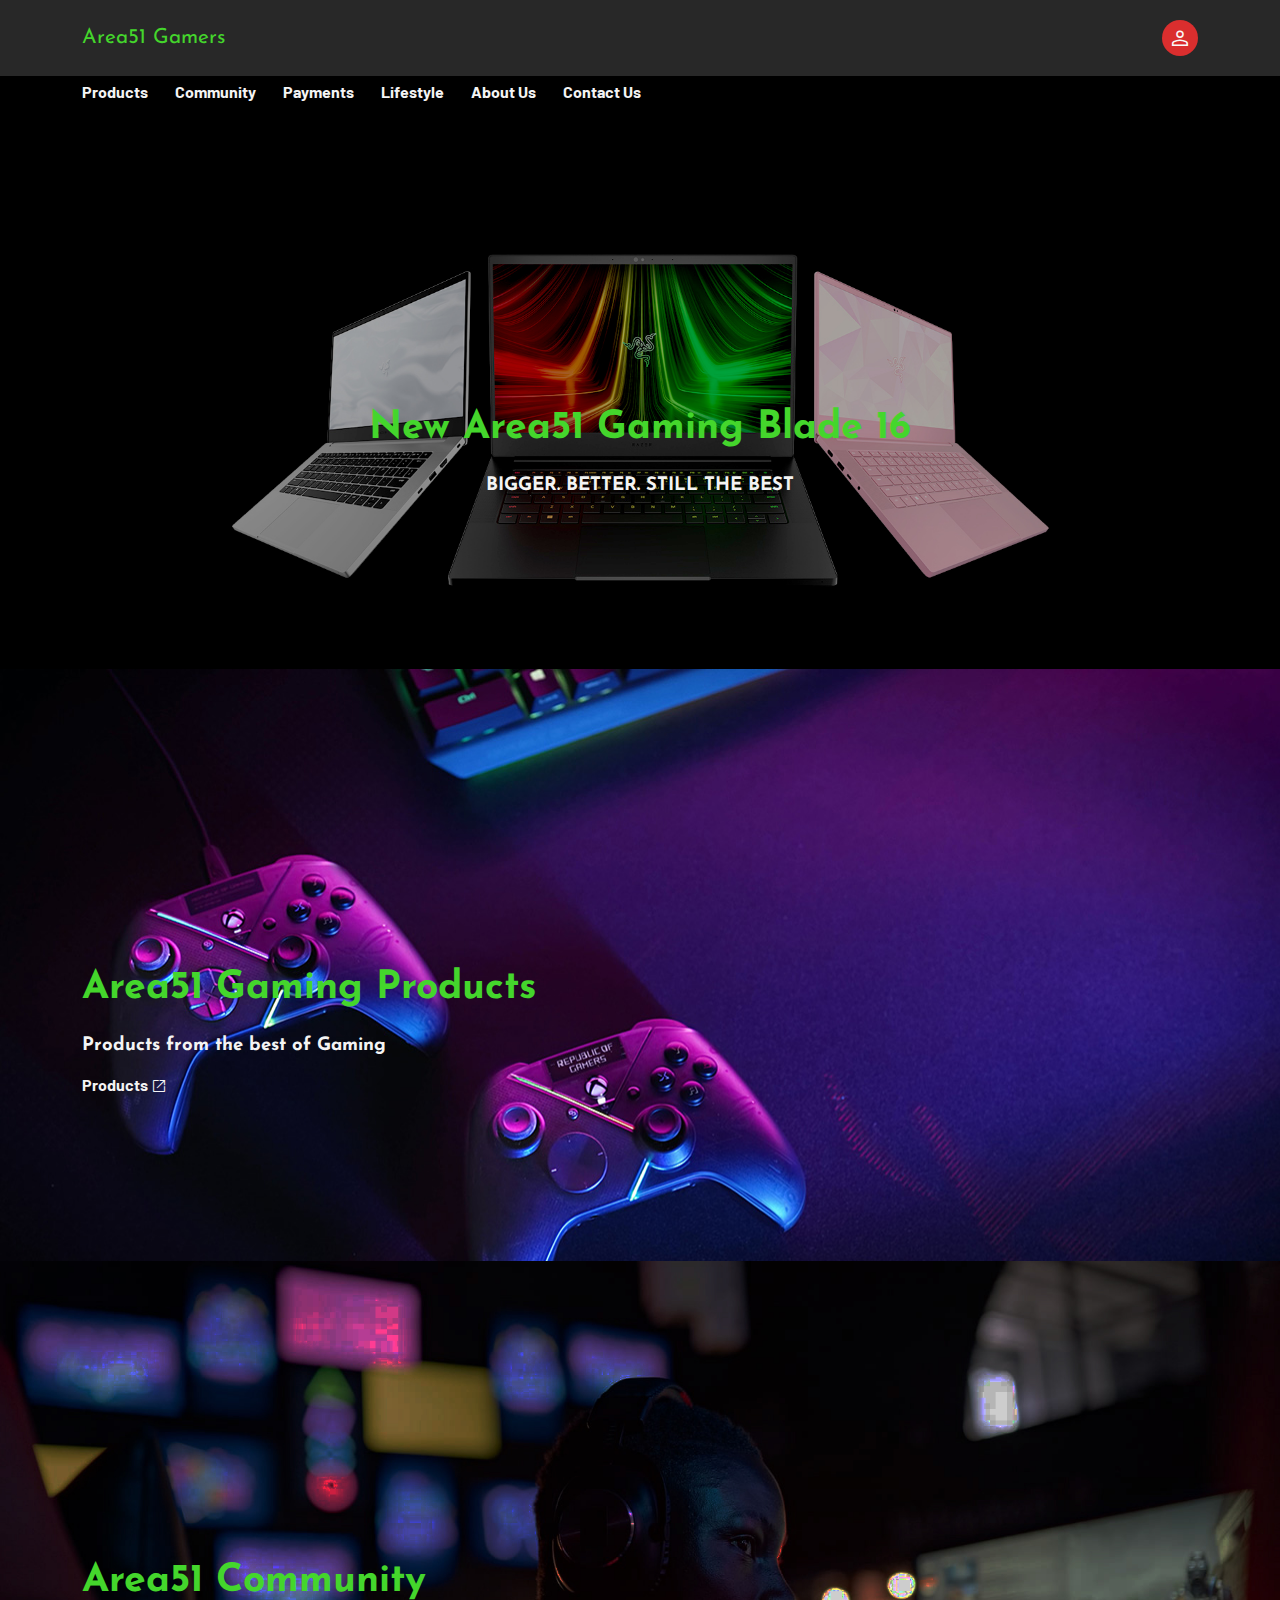
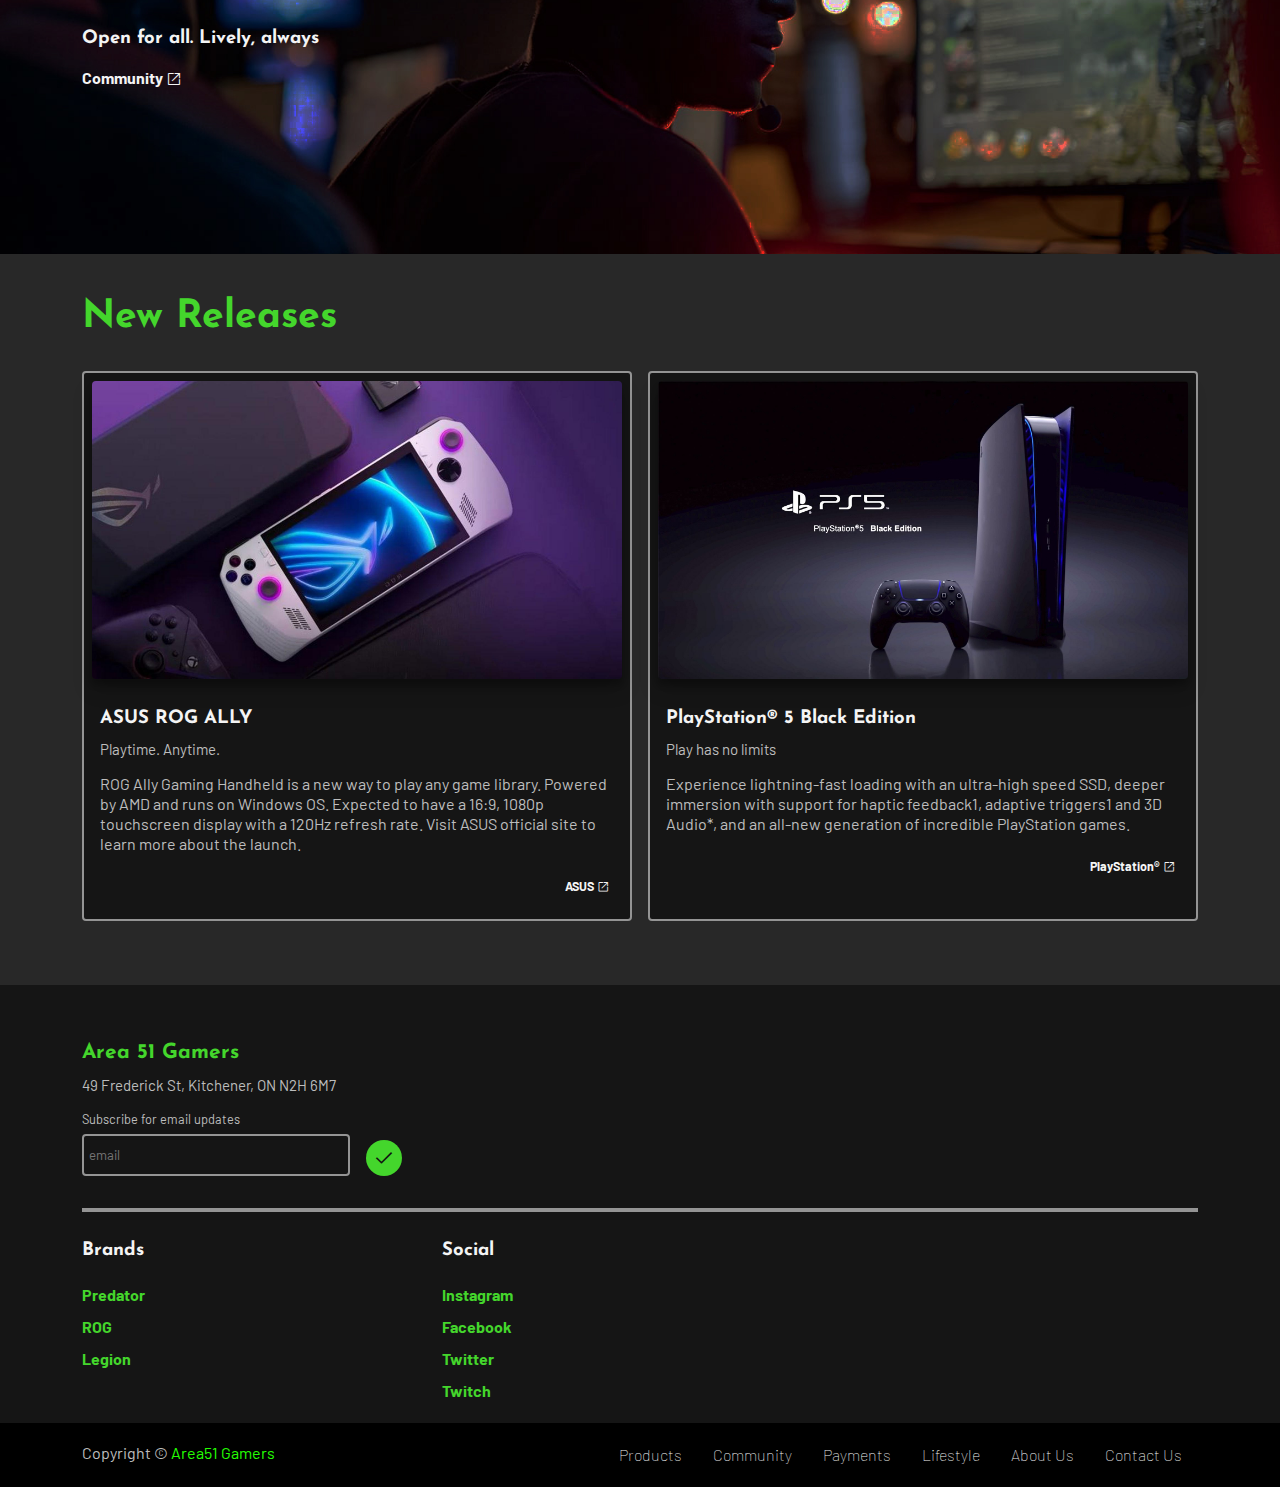
<file: index.html>
<!DOCTYPE html>
<html lang="en">

<head>
  <meta charset="UTF-8">
  <meta http-equiv="X-UA-Compatible" content="IE=edge">
  <meta name="viewport" content="width=device-width, initial-scale=1.0">
  <meta name="theme-color" media="(prefers-color-scheme: light)" content="#9C27B0">
  <meta name="theme-color" media="(prefers-color-scheme: dark)" content="#E1BEE7">
  <link rel="preconnect" href="https://fonts.googleapis.com">
  <link rel="preconnect" href="https://fonts.gstatic.com" crossorigin>
  <link href="https://fonts.googleapis.com/css2?family=Barlow&family=Josefin+Sans:wght@500&display=swap"
    rel="stylesheet">
  <link rel="stylesheet"
    href="https://fonts.googleapis.com/css2?family=Material+Symbols+Outlined:opsz,wght,FILL,GRAD@20..48,100..700,0..1,-50..200">
  <link rel="stylesheet" href="css/globals.css">
  <link rel="stylesheet" href="css/components.css">
  <link rel="stylesheet" href="css/styles.css">
  <title>Area51 Gamers</title>
</head>

<body id="home-page">
  <header>
    <div class="container">
      <div class="toolbar">
        <a href="./" class="logo">Area51 Gamers</a>
        <div class="actions">
          <a href="./account.html" class="button icon smol secondary">
            <span class="material-symbols-outlined">person</span>
          </a>
        </div>
      </div>
    </div>
    <nav>
      <div class="container">
        <ul>
          <li>
            <a href="./products.html" class="button edge-start">Products</a>
          </li>
          <li>
            <a href="./community.html" class="button">Community</a>
          </li>
          <li>
            <a href="./checkout.html" class="button">Payments</a>
          </li>
          <li>
            <a href="./lifestyle.html" class="button">Lifestyle</a>
          </li>
          <li>
            <a href="./about.html" class="button">About Us</a>
          </li>
          <li>
            <a href="./contact.html" class="button">Contact Us</a>
          </li>
        </ul>
      </div>
    </nav>
  </header>

  <main>
    <section id="banner">
      <div class="banner" id="banner-one">
        <div class="container">
          <h2>New Area51 Gaming Blade 16</h2>
          <h6>BIGGER. BETTER. STILL THE BEST</h6>
        </div>
      </div>
      <div class="banner" id="banner-two">
        <div class="container">
          <h2>Area51 Gaming Products</h2>
          <h6>Products from the best of Gaming</h6>
          <a href="./products" class="button text edge-start">
            <span>Products</span>
            <span class="material-symbols-outlined">open_in_new</span>
          </a>
        </div>
      </div>
      <div class="banner" id="banner-three">
        <div class="container">
          <h2>Area51 Community</h2>
          <h6>Open for all. Lively, always</h6>
          <a href="./community" class="button text edge-start">
            <span>Community</span>
            <span class="material-symbols-outlined">open_in_new</span>
          </a>
        </div>
      </div>
    </section>

    <section class="container" id="promotion">
      <h2>New Releases</h2>
      <div>
        <div class="card outlined" id="rogAlly">
          <div class="card-media">
            <img src="assets/rog_ally.jpeg" alt="ROG Ally handheld console" class="animated">
          </div>
          <div class="card-header">
            <h6>ASUS ROG ALLY</h6>
            <p class="body2">Playtime. Anytime.</p>
          </div>
          <div class="card-body">
            <p class="body1">ROG Ally Gaming Handheld is a new way to play any game library. Powered by AMD and runs on
              Windows OS. Expected to have a 16:9, 1080p touchscreen display with a 120Hz refresh rate. Visit ASUS
              official site to learn more about the launch.</p>
          </div>
          <div class="card-actions">
            <a href="https://www.asus.com/ca-en/site/gaming/rog/handheld-consoles/rog-ally/" class="button smol">
              <span>ASUS</span>
              <span class="material-symbols-outlined">open_in_new</span>
            </a>
          </div>
        </div>
        <div class="card outlined" id="sonyPs5">
          <div class="card-media">
            <img src="assets/sony_ps5.jpg" alt="Sony PS5 console" class="animated">
          </div>
          <div class="card-header">
            <h6>PlayStation® 5 Black Edition</h6>
            <p class="body2">Play has no limits</p>
          </div>
          <div class="card-body">
            <p class="body1">Experience lightning-fast loading with an ultra-high speed SSD, deeper immersion with
              support for haptic feedback1, adaptive triggers1 and 3D Audio*, and an all-new generation of incredible
              PlayStation games.</p>
          </div>
          <div class="card-actions">
            <a href="https://www.playstation.com/en-ca/ps5/" class="button smol">
              <span>PlayStation®</span>
              <span class="material-symbols-outlined">open_in_new</span>
            </a>
          </div>
        </div>
      </div>
    </section>
  </main>

  <footer>
    <div class="container">
      <h5 class="logo">Area 51 Gamers</h5>
      <p class="body2">49 Frederick St, Kitchener, ON N2H 6M7</p>
      <form action="#" id="subscription-form">
        <div class="form-control">
          <label for="input-subscribe">Subscribe for email updates</label>
          <input type="email" name="subscribe-email" id="input-subscribe" placeholder="email">
        </div>
        <button type="submit" class="button icon primary smol">
          <span class="material-symbols-outlined">check</span>
        </button>
      </form>
      <hr>
      <div class="category">
        <h6>Brands</h6>
        <ul>
          <li>
            <a href="https://www.acer.com/ca-en/predator" class="button text primary edge-start">Predator</a>
          </li>
          <li>
            <a href="https://rog.asus.com" class="button text primary edge-start">ROG</a>
          </li>
          <li>
            <a href="https://www.lenovo.com/ca/en/c/laptops/legion-laptops/"
              class="button text primary edge-start">Legion</a>
          </li>
        </ul>
      </div>
      <div class="category">
        <h6>Social</h6>
        <ul>
          <li>
            <a href="https://www.instagram.com/instagram/" class="button text primary edge-start">Instagram</a>
          </li>
          <li>
            <a href="https://www.instagram.com/facebook/" class="button text primary edge-start">Facebook</a>
          </li>
          <li>
            <a href="https://www.instagram.com/twitter/" class="button text primary edge-start">Twitter</a>
          </li>
          <li>
            <a href="https://www.instagram.com/twitch/" class="button text primary edge-start">Twitch</a>
          </li>
        </ul>
      </div>
    </div>
    <div class="footer-bottom">
      <div class="container">
        <p class="body1">Copyright &copy; <a href="#">Area51 Gamers</a></p>
        <ul>
          <li>
            <a href="./products.html" class="button edge-start">Products</a>
          </li>
          <li>
            <a href="./community.html" class="button edge-start">Community</a>
          </li>
          <li>
            <a href="./checkout.html" class="button edge-start">Payments</a>
          </li>
          <li>
            <a href="./lifestyle.html" class="button edge-start">Lifestyle</a>
          </li>
          <li>
            <a href="./about.html" class="button edge-start">About Us</a>
          </li>
          <li>
            <a href="./contact.html" class="button edge-start edge-end">Contact Us</a>
          </li>
        </ul>
      </div>
    </div>
  </footer>

</body>

</html>
</file>
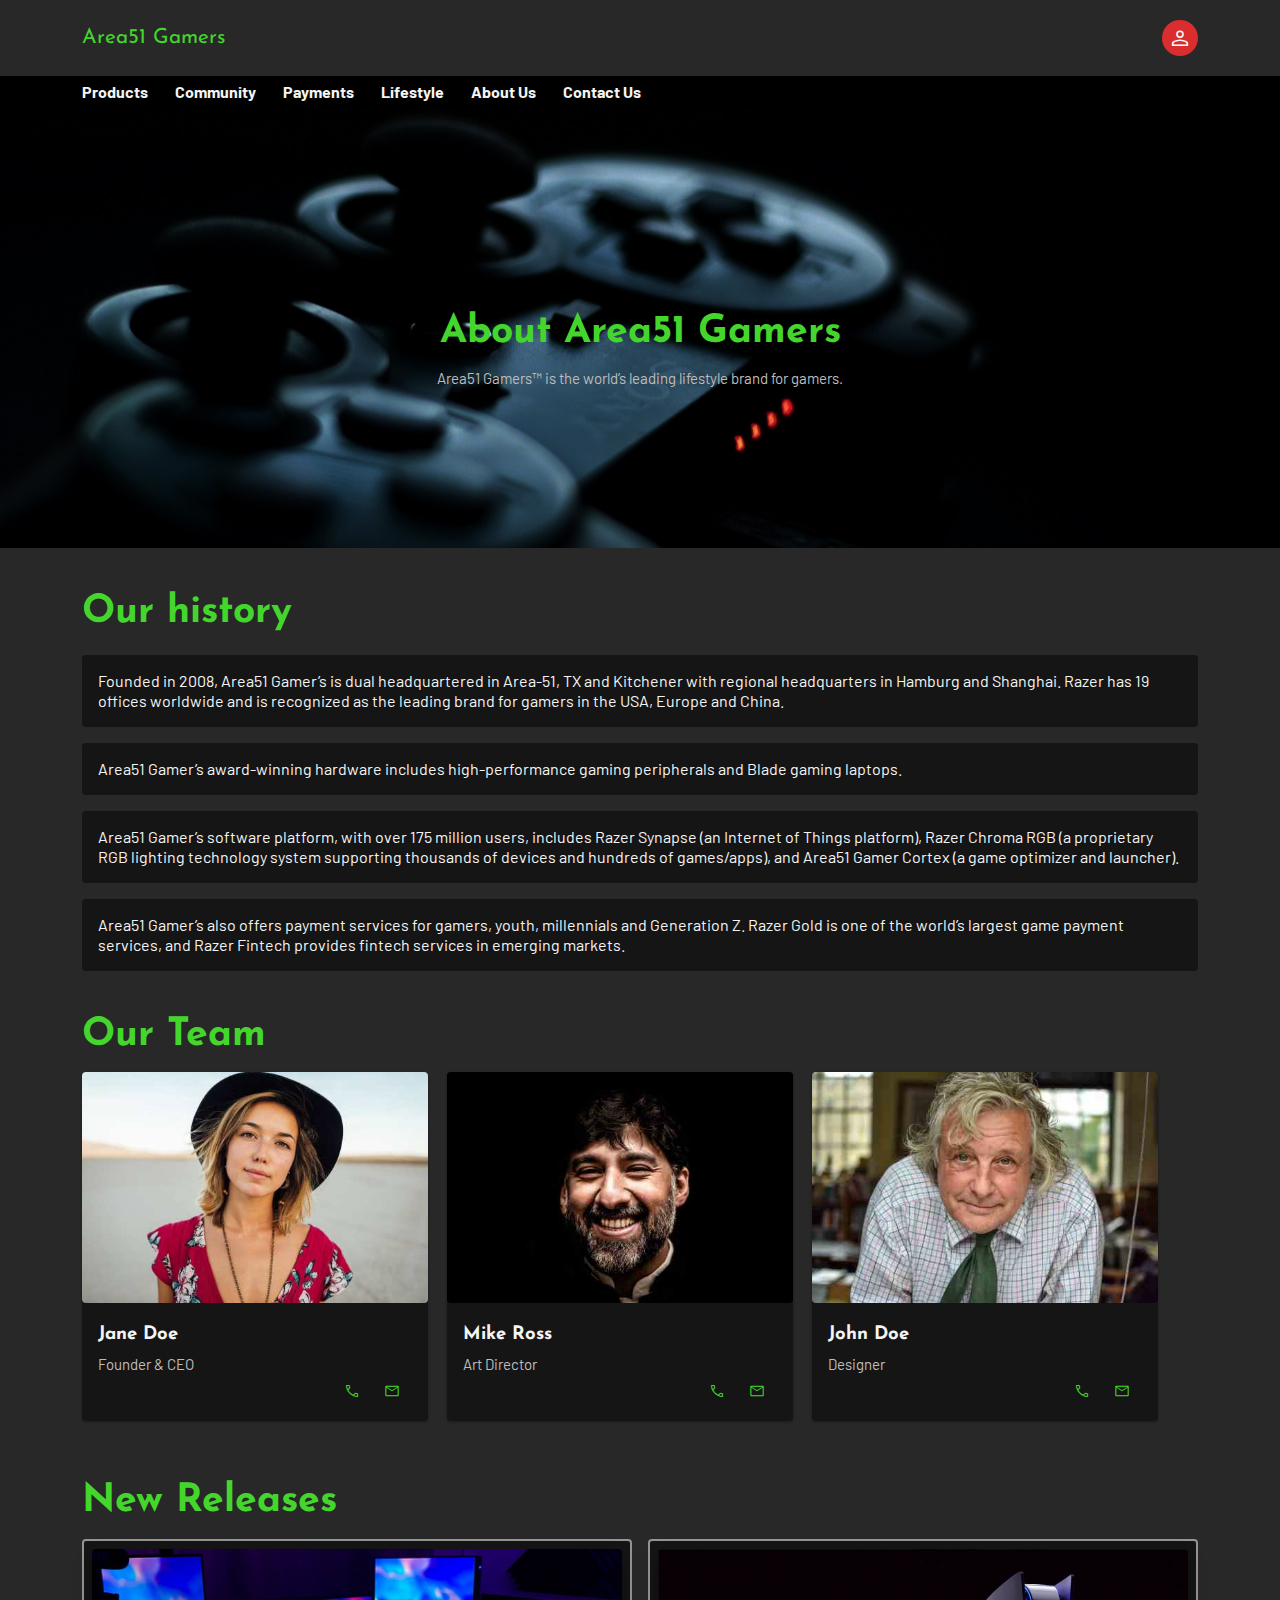
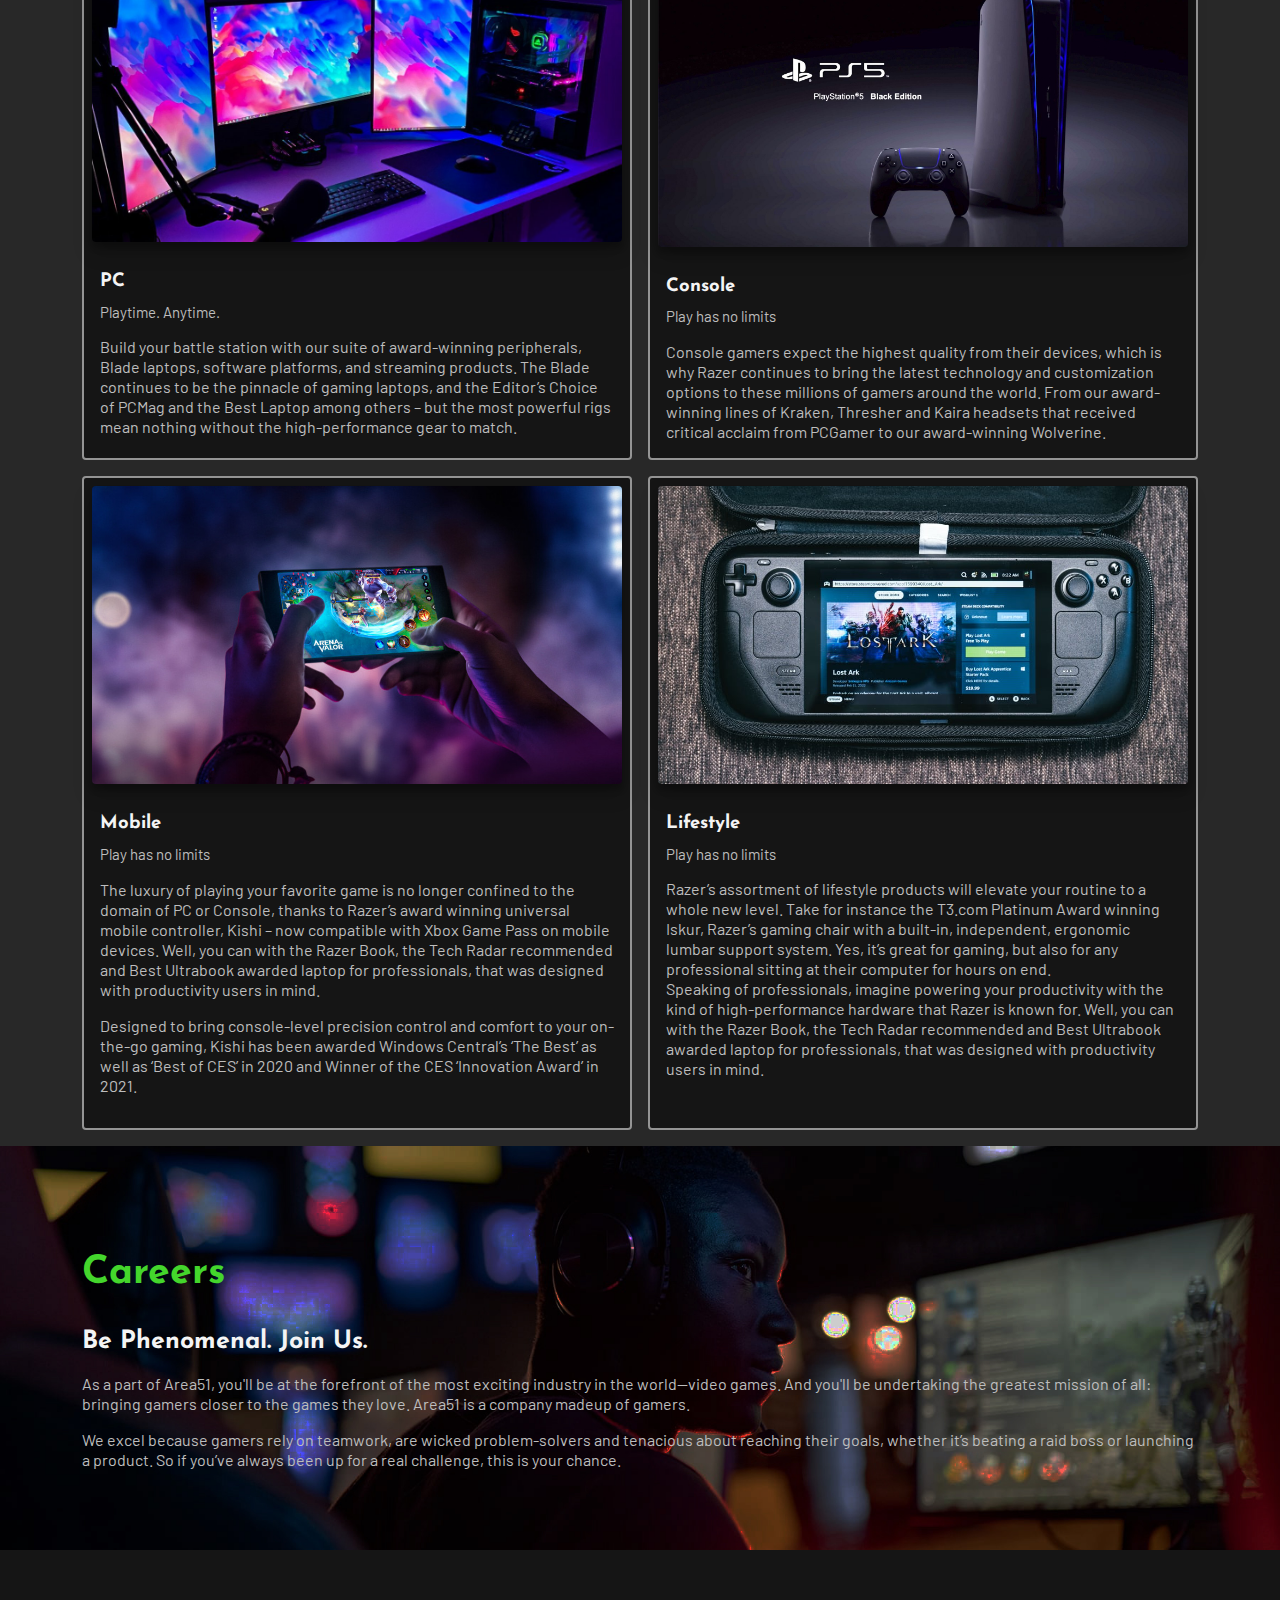
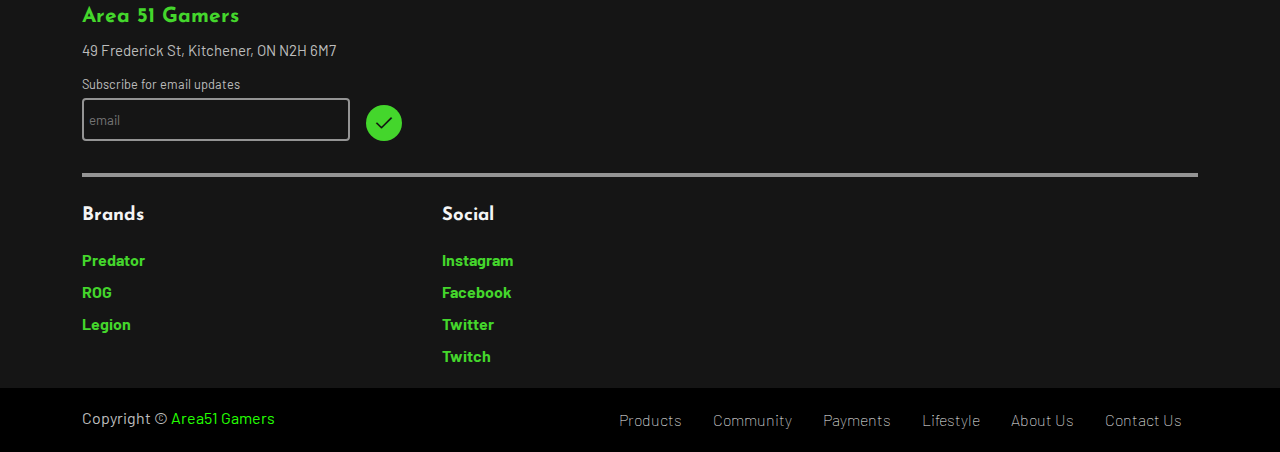
<file: about.html>
<!DOCTYPE html>
<html lang="en">

<head>
    <meta charset="UTF-8">
    <meta http-equiv="X-UA-Compatible" content="IE=edge">
    <meta name="viewport" content="width=device-width, initial-scale=1.0">
    <meta name="theme-color" media="(prefers-color-scheme: light)" content="#9C27B0">
    <meta name="theme-color" media="(prefers-color-scheme: dark)" content="#E1BEE7">
    <link rel="preconnect" href="https://fonts.googleapis.com">
    <link rel="preconnect" href="https://fonts.gstatic.com" crossorigin>
    <link href="https://fonts.googleapis.com/css2?family=Barlow&family=Josefin+Sans:wght@500&display=swap"
        rel="stylesheet">
    <link rel="stylesheet"
        href="https://fonts.googleapis.com/css2?family=Material+Symbols+Outlined:opsz,wght,FILL,GRAD@20..48,100..700,0..1,-50..200">
    <link rel="stylesheet" href="css/globals.css">
    <link rel="stylesheet" href="css/components.css">
    <link rel="stylesheet" href="css/styles.css">
    <title>Area51 Gamers - About</title>
</head>

<body id="about-us-page">
    <header>
        <div class="container">
            <div class="toolbar">
                <a href="./" class="logo">Area51 Gamers</a>
                <div class="actions">
                    <a href="./account.html" class="button icon smol secondary">
                        <span class="material-symbols-outlined">person</span>
                    </a>
                </div>
            </div>
        </div>
        <nav>
            <div class="container">
                <ul>
                    <li>
                        <a href="./products.html" class="button edge-start">Products</a>
                    </li>
                    <li>
                        <a href="./community.html" class="button">Community</a>
                    </li>
                    <li>
                        <a href="./checkout.html" class="button">Payments</a>
                    </li>
                    <li>
                        <a href="./lifestyle.html" class="button">Lifestyle</a>
                    </li>
                    <li>
                        <a href="./about.html" class="button">About Us</a>
                    </li>
                    <li>
                        <a href="./contact.html" class="button">Contact Us</a>
                    </li>
                </ul>
            </div>
        </nav>
    </header>

    <main>
        <section id="banner" class="banner">
            <div class="container">
                <h2>About Area51 Gamers</h2>
                <p class="body2">Area51 Gamers™ is the world’s leading lifestyle brand for gamers.</p>
            </div>
        </section>

        <section id="history">
            <div class="container">
                <h2>Our history</h2>
                <ul>
                    <li>Founded in 2008, Area51 Gamer’s is dual headquartered in Area-51, TX and Kitchener with regional
                        headquarters in Hamburg and Shanghai. Razer has 19 offices worldwide and is recognized as the
                        leading brand for gamers in the USA, Europe and China.</li>
                    <li>Area51 Gamer’s award-winning hardware includes high-performance gaming peripherals and Blade
                        gaming
                        laptops.</li>
                    <li>Area51 Gamer’s software platform, with over 175 million users, includes Razer Synapse (an
                        Internet of
                        Things platform), Razer Chroma RGB (a proprietary RGB lighting technology system supporting
                        thousands of devices and hundreds of games/apps), and Area51 Gamer Cortex (a game optimizer and
                        launcher).</li>
                    <li>Area51 Gamer’s also offers payment services for gamers, youth, millennials and Generation Z.
                        Razer
                        Gold is one of the world’s largest game payment services, and Razer Fintech provides fintech
                        services in emerging markets.</li>
                </ul>
            </div>
        </section>

        <section id="team">
            <div class="container">
                <h2>Our Team</h2>
                <div>
                    <div class="card elevated">
                        <div class="card-media">
                            <img src="./assets/team1.jpg" alt="Jane">
                        </div>
                        <div class="card-header">
                            <h6>Jane Doe</h6>
                            <p class="body2">Founder & CEO</p>
                        </div>
                        <div class="card-actions">
                            <button class="primary text">
                                <span class="material-symbols-outlined">call</span>
                            </button>
                            <button class="primary text">
                                <span class="material-symbols-outlined">email</span>
                            </button>
                        </div>
                    </div>
                    <div class="card elevated">
                        <div class="card-media">
                            <img src="./assets/team2.jpg" alt="Jane">
                        </div>
                        <div class="card-header">
                            <h6>Mike Ross</h6>
                            <p class="body2">Art Director</p>
                        </div>
                        <div class="card-actions">
                            <button class="primary text">
                                <span class="material-symbols-outlined">call</span>
                            </button>
                            <button class="primary text">
                                <span class="material-symbols-outlined">email</span>
                            </button>
                        </div>
                    </div>
                    <div class="card elevated">
                        <div class="card-media">
                            <img src="./assets/team3.jpg" alt="Jane">
                        </div>
                        <div class="card-header">
                            <h6>John Doe</h6>
                            <p class="body2">Designer</p>
                        </div>
                        <div class="card-actions">
                            <button class="primary text">
                                <span class="material-symbols-outlined">call</span>
                            </button>
                            <button class="primary text">
                                <span class="material-symbols-outlined">email</span>
                            </button>
                        </div>
                    </div>
                </div>
            </div>
        </section>

        <section id="promotion">
            <div class="container">
                <h2>New Releases</h2>
                <div>
                    <div class="card outlined">
                        <div class="card-media">
                            <img src="./assets/ll.jpg" alt="PC" class="animated">
                        </div>
                        <div class="card-header">
                            <h6>PC</h6>
                            <p class="body2">Playtime. Anytime.</p>
                        </div>
                        <div class="card-body">
                            <p class="body1">Build your battle station with our suite of award-winning peripherals,
                                Blade laptops, software platforms, and streaming products. The Blade continues to be the
                                pinnacle of gaming laptops, and the Editor’s Choice of PCMag and the Best Laptop among
                                others – but the most powerful rigs mean nothing without the high-performance gear to
                                match.</p>
                        </div>
                    </div>
                    <div class="card outlined" id="console">
                        <div class="card-media">
                            <img src="./assets/sony_ps5.jpg" alt="console" class="animated">
                        </div>
                        <div class="card-header">
                            <h6>Console</h6>
                            <p class="body2">Play has no limits</p>
                        </div>
                        <div class="card-body">
                            <p class="body1">Console gamers expect the highest quality from their devices, which is why
                                Razer continues to bring the latest technology and customization options to these
                                millions of gamers around the world. From our award-winning lines of Kraken, Thresher
                                and Kaira headsets that received critical acclaim from PCGamer to our award-winning
                                Wolverine.</p>
                        </div>
                    </div>
                    <div class="card outlined" id="mobile">
                        <div class="card-media">
                            <img src="./assets/mobile-gaming.jpg" alt="mobile" class="animated">
                        </div>
                        <div class="card-header">
                            <h6>Mobile</h6>
                            <p class="body2">Play has no limits</p>
                        </div>
                        <div class="card-body">
                            <p class="body1">The luxury of playing your favorite game is no longer confined to the
                                domain of PC or Console, thanks to Razer’s award winning universal mobile controller,
                                Kishi – now
                                compatible with Xbox Game Pass on mobile devices. Well, you can with the Razer Book, the
                                Tech Radar recommended
                                and Best Ultrabook awarded laptop for professionals, that was designed with productivity
                                users in mind.</p>
                            <p>Designed to bring console-level precision control and comfort to your on-the-go gaming,
                                Kishi has been awarded Windows Central’s
                                ‘The Best’ as well as ‘Best of CES’ in 2020 and Winner of the CES ‘Innovation Award’ in
                                2021.</p>
                        </div>
                    </div>
                    <div class="card outlined" id="card-media">
                        <div class="card-media">
                            <img src="./assets/lifestule.jpg" alt="Lifestyle" class="animated">
                        </div>
                        <div class="card-header">
                            <h6>Lifestyle</h6>
                            <p class="body2">Play has no limits</p>
                        </div>
                        <div class="card-body">
                            <p class="body1">Razer’s assortment of lifestyle products will elevate your routine to a
                                whole new level. Take for instance the T3.com Platinum Award winning Iskur, Razer’s
                                gaming chair with a built-in, independent, ergonomic lumbar support system. Yes, it’s
                                great for gaming, but also for any professional sitting at their computer for hours on
                                end.
                            <p class="body1">Speaking of professionals, imagine powering your productivity with the kind
                                of high-performance hardware that Razer is known for. Well, you can with the Razer Book,
                                the Tech Radar recommended and Best Ultrabook awarded laptop for professionals, that was
                                designed with productivity users in mind.</p>
                        </div>
                    </div>
                </div>
            </div>
        </section>

        <section id="career">
            <div class="container">
                <h2>Careers</h2>
                <h4>Be Phenomenal. Join Us.</h4>
                <p>As a part of Area51, you'll be at the forefront of the most exciting industry in the world—video
                    games. And you'll be undertaking the greatest mission of all: bringing gamers closer to the games
                    they love. Area51 is a company madeup of gamers.</p>
                <p>We excel because gamers rely on teamwork, are wicked problem-solvers and tenacious about reaching
                    their goals, whether it’s beating a raid boss or launching a product. So if you’ve always been up
                    for a real challenge, this is your chance.</p>
            </div>
        </section>

    </main>

    <footer>
        <div class="container">
            <h5 class="logo">Area 51 Gamers</h5>
            <p class="body2">49 Frederick St, Kitchener, ON N2H 6M7</p>
            <form action="#" id="subscription-form">
                <div class="form-control">
                    <label for="input-subscribe">Subscribe for email updates</label>
                    <input type="email" name="subscribe-email" id="input-subscribe" placeholder="email">
                </div>
                <button type="submit" class="button icon primary smol">
                    <span class="material-symbols-outlined">check</span>
                </button>
            </form>
            <hr>
            <div class="category">
                <h6>Brands</h6>
                <ul>
                    <li>
                        <a href="https://www.acer.com/ca-en/predator"
                            class="button text primary edge-start">Predator</a>
                    </li>
                    <li>
                        <a href="https://rog.asus.com" class="button text primary edge-start">ROG</a>
                    </li>
                    <li>
                        <a href="https://www.lenovo.com/ca/en/c/laptops/legion-laptops/"
                            class="button text primary edge-start">Legion</a>
                    </li>
                </ul>
            </div>
            <div class="category">
                <h6>Social</h6>
                <ul>
                    <li>
                        <a href="https://www.instagram.com/instagram/"
                            class="button text primary edge-start">Instagram</a>
                    </li>
                    <li>
                        <a href="https://www.instagram.com/facebook/"
                            class="button text primary edge-start">Facebook</a>
                    </li>
                    <li>
                        <a href="https://www.instagram.com/twitter/" class="button text primary edge-start">Twitter</a>
                    </li>
                    <li>
                        <a href="https://www.instagram.com/twitch/" class="button text primary edge-start">Twitch</a>
                    </li>
                </ul>
            </div>
        </div>
        <div class="footer-bottom">
            <div class="container">
                <p class="body1">Copyright &copy; <a href="#">Area51 Gamers</a></p>
                <ul>
                    <li>
                        <a href="./products.html" class="button edge-start">Products</a>
                    </li>
                    <li>
                        <a href="./community.html" class="button edge-start">Community</a>
                    </li>
                    <li>
                        <a href="./checkout.html" class="button edge-start">Payments</a>
                    </li>
                    <li>
                        <a href="./lifestyle.html" class="button edge-start">Lifestyle</a>
                    </li>
                    <li>
                        <a href="./about.html" class="button edge-start">About Us</a>
                    </li>
                    <li>
                        <a href="./contact.html" class="button edge-start edge-end">Contact Us</a>
                    </li>
                </ul>
            </div>
        </div>
    </footer>

</body>

</html>
</file>
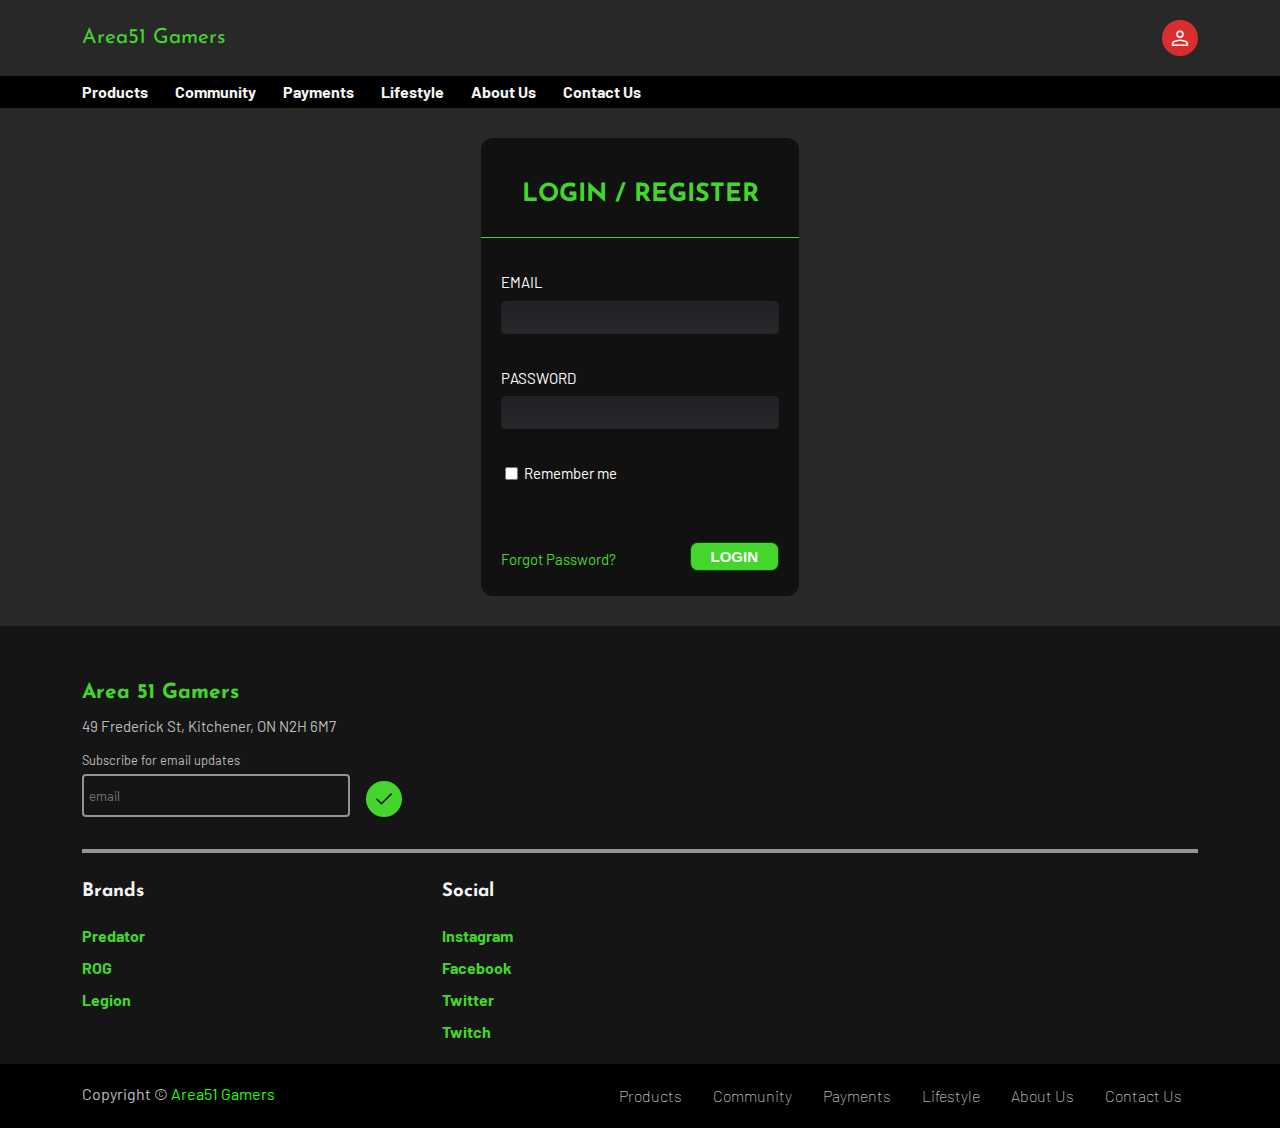
<file: account.html>
<!DOCTYPE html>
<html lang="en">

<head>
    <meta charset="UTF-8">
    <meta http-equiv="X-UA-Compatible" content="IE=edge">
    <meta name="viewport" content="width=device-width, initial-scale=1.0">
    <meta name="theme-color" media="(prefers-color-scheme: light)" content="#9C27B0">
    <meta name="theme-color" media="(prefers-color-scheme: dark)" content="#E1BEE7">
    <link rel="preconnect" href="https://fonts.googleapis.com">
    <link rel="preconnect" href="https://fonts.gstatic.com" crossorigin>
    <link href="https://fonts.googleapis.com/css2?family=Barlow&family=Josefin+Sans:wght@500&display=swap"
        rel="stylesheet">
    <link rel="stylesheet"
        href="https://fonts.googleapis.com/css2?family=Material+Symbols+Outlined:opsz,wght,FILL,GRAD@20..48,100..700,0..1,-50..200">
    <link rel="stylesheet" href="css/globals.css">
    <link rel="stylesheet" href="css/components.css">
    <link rel="stylesheet" href="css/styles.css">
    <link rel="stylesheet" href="css/account.css">
    <title>Area51 Gamers - Account</title>
</head>

<body>
    <header>
        <div class="container">
            <div class="toolbar">
                <a href="./" class="logo">Area51 Gamers</a>
                <div class="actions">
                    <a href="./account.html" class="button icon smol secondary">
                        <span class="material-symbols-outlined">person</span>
                    </a>
                </div>
            </div>
        </div>
        <nav>
            <div class="container">
                <ul>
                    <li>
                        <a href="./products.html" class="button edge-start">Products</a>
                    </li>
                    <li>
                        <a href="./community.html" class="button">Community</a>
                    </li>
                    <li>
                        <a href="./checkout.html" class="button">Payments</a>
                    </li>
                    <li>
                        <a href="./lifestyle.html" class="button">Lifestyle</a>
                    </li>
                    <li>
                        <a href="./about.html" class="button">About Us</a>
                    </li>
                    <li>
                        <a href="./contact.html" class="button">Contact Us</a>
                    </li>
                </ul>
            </div>
        </nav>
    </header>

    <main>
        <form id="account-form" action="#">
            <h2>LOGIN / REGISTER</h2>
            <div class="fields">
                <p>
                    <label for="email">EMAIL</label>
                    <input type="text" name="email" id="email">
                </p>
                <p>
                    <label for="password">PASSWORD</label>
                    <input type="password" name="password" id="password">
                </p>
                <p>
                    <input type="checkbox" name="remember" id="remember">
                    <label for="remember">Remember me</label>
                </p>
            </div>
            <p class="p-container">
                <span>Forgot Password?</span>
                <input type="submit" name="go" id="go" value="LOGIN">
            </p>
        </form>
    </main>

    <footer>
        <div class="container">
            <h5 class="logo">Area 51 Gamers</h5>
            <p class="body2">49 Frederick St, Kitchener, ON N2H 6M7</p>
            <form action="#" id="subscription-form">
                <div class="form-control">
                    <label for="input-subscribe">Subscribe for email updates</label>
                    <input type="email" name="subscribe-email" id="input-subscribe" placeholder="email">
                </div>
                <button type="submit" class="button icon primary smol">
                    <span class="material-symbols-outlined">check</span>
                </button>
            </form>
            <hr>
            <div class="category">
                <h6>Brands</h6>
                <ul>
                    <li>
                        <a href="https://www.acer.com/ca-en/predator"
                            class="button text primary edge-start">Predator</a>
                    </li>
                    <li>
                        <a href="https://rog.asus.com" class="button text primary edge-start">ROG</a>
                    </li>
                    <li>
                        <a href="https://www.lenovo.com/ca/en/c/laptops/legion-laptops/"
                            class="button text primary edge-start">Legion</a>
                    </li>
                </ul>
            </div>
            <div class="category">
                <h6>Social</h6>
                <ul>
                    <li>
                        <a href="https://www.instagram.com/instagram/"
                            class="button text primary edge-start">Instagram</a>
                    </li>
                    <li>
                        <a href="https://www.instagram.com/facebook/"
                            class="button text primary edge-start">Facebook</a>
                    </li>
                    <li>
                        <a href="https://www.instagram.com/twitter/" class="button text primary edge-start">Twitter</a>
                    </li>
                    <li>
                        <a href="https://www.instagram.com/twitch/" class="button text primary edge-start">Twitch</a>
                    </li>
                </ul>
            </div>
        </div>
        <div class="footer-bottom">
            <div class="container">
                <p class="body1">Copyright &copy; <a href="#">Area51 Gamers</a></p>
                <ul>
                    <li>
                        <a href="./products.html" class="button edge-start">Products</a>
                    </li>
                    <li>
                        <a href="./community.html" class="button edge-start">Community</a>
                    </li>
                    <li>
                        <a href="./checkout.html" class="button edge-start">Payments</a>
                    </li>
                    <li>
                        <a href="./lifestyle.html" class="button edge-start">Lifestyle</a>
                    </li>
                    <li>
                        <a href="./about.html" class="button edge-start">About Us</a>
                    </li>
                    <li>
                        <a href="./contact.html" class="button edge-start edge-end">Contact Us</a>
                    </li>
                </ul>
            </div>
        </div>
    </footer>

</body>

</html>
</file>
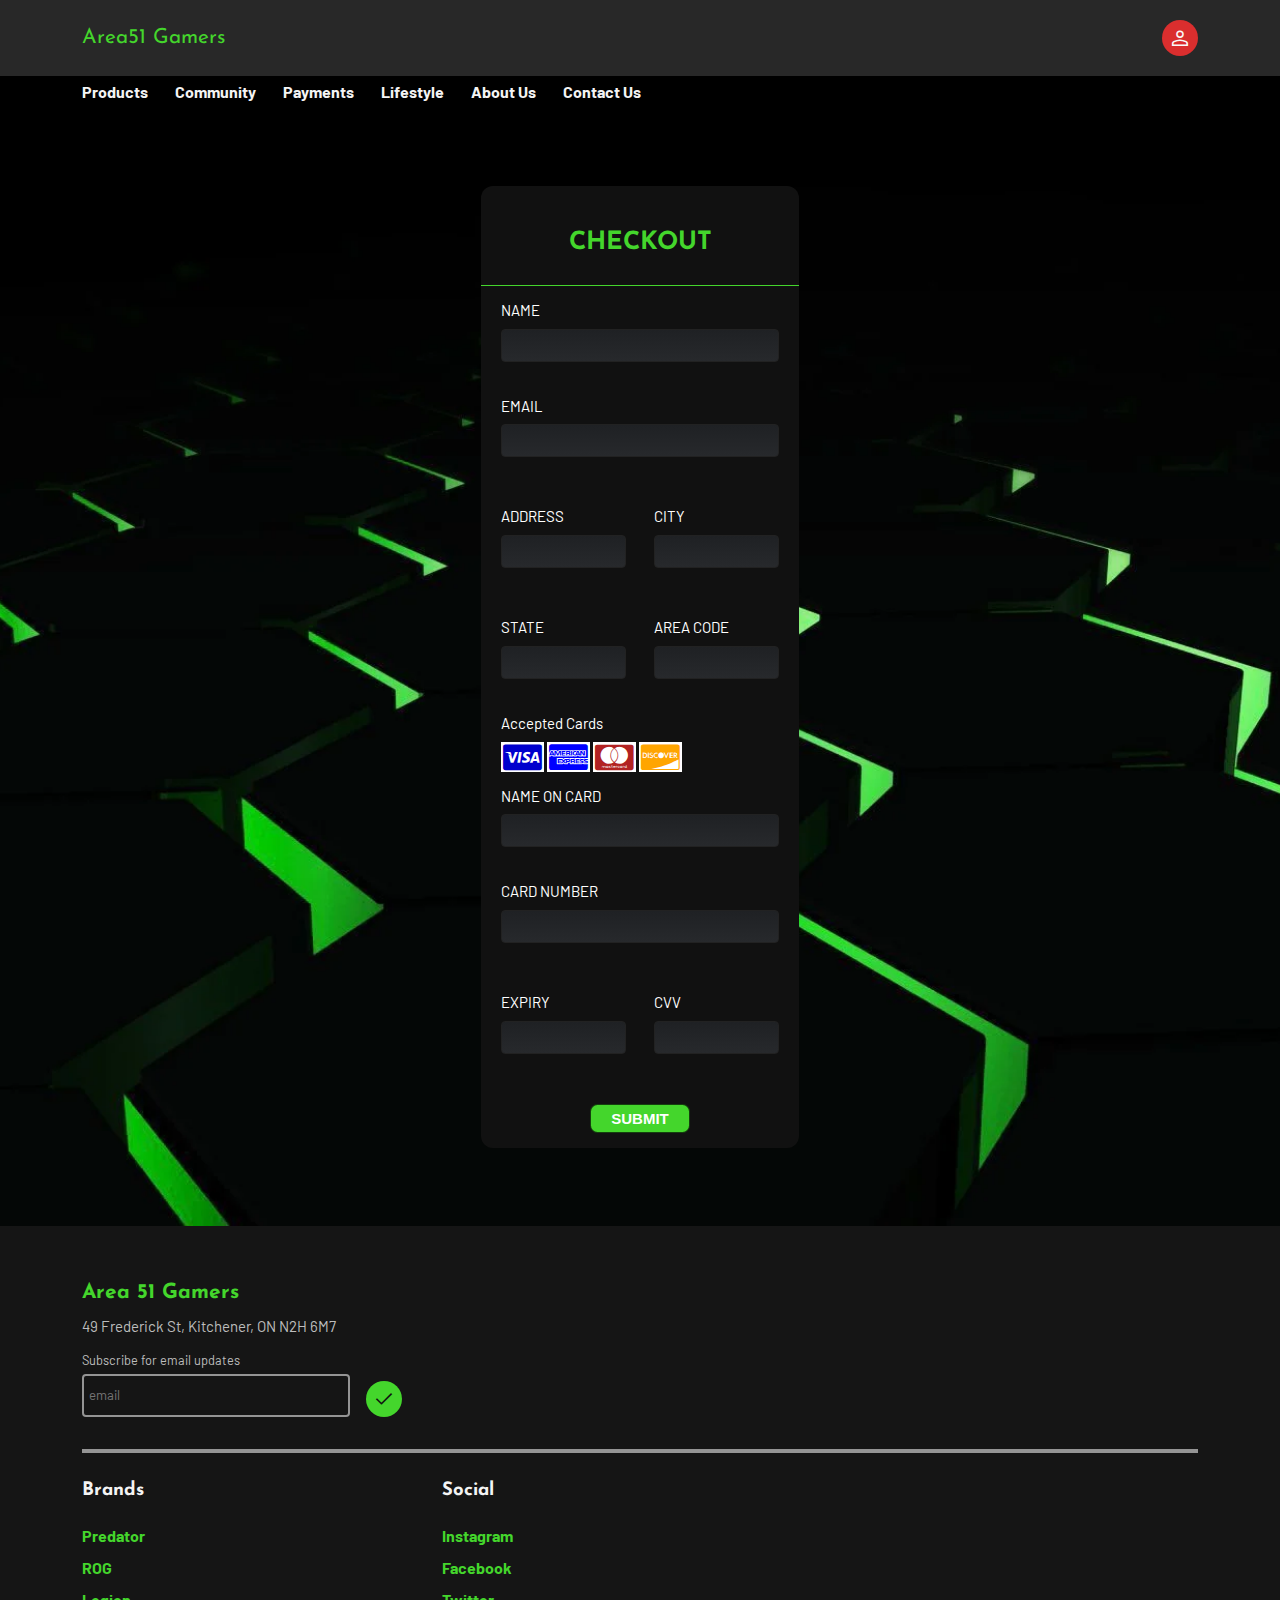
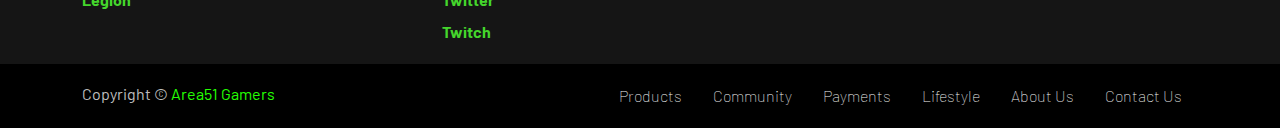
<file: checkout.html>
<!DOCTYPE html>
<html lang="en">

<head>
    <meta charset="UTF-8">
    <meta http-equiv="X-UA-Compatible" content="IE=edge">
    <meta name="viewport" content="width=device-width, initial-scale=1.0">
    <meta name="theme-color" media="(prefers-color-scheme: light)" content="#9C27B0">
    <meta name="theme-color" media="(prefers-color-scheme: dark)" content="#E1BEE7">
    <link rel="preconnect" href="https://fonts.googleapis.com">
    <link rel="preconnect" href="https://fonts.gstatic.com" crossorigin>
    <link href="https://fonts.googleapis.com/css2?family=Barlow&family=Josefin+Sans:wght@500&display=swap"
        rel="stylesheet">
    <link rel="stylesheet"
        href="https://fonts.googleapis.com/css2?family=Material+Symbols+Outlined:opsz,wght,FILL,GRAD@20..48,100..700,0..1,-50..200">
    <link rel="stylesheet" href="https://cdnjs.cloudflare.com/ajax/libs/font-awesome/4.7.0/css/font-awesome.min.css">
    <link rel="stylesheet" href="css/globals.css">
    <link rel="stylesheet" href="css/components.css">
    <link rel="stylesheet" href="css/styles.css">
    <link rel="stylesheet" href="css/checkout.css">
    <title>Area51 Gamers - Checkout</title>
</head>

<body>
    <header>
        <div class="container">
            <div class="toolbar">
                <a href="./" class="logo">Area51 Gamers</a>
                <div class="actions">
                    <a href="./account.html" class="button icon smol secondary">
                        <span class="material-symbols-outlined">person</span>
                    </a>
                </div>
            </div>
        </div>
        <nav>
            <div class="container">
                <ul>
                    <li>
                        <a href="./products.html" class="button edge-start">Products</a>
                    </li>
                    <li>
                        <a href="./community.html" class="button">Community</a>
                    </li>
                    <li>
                        <a href="./checkout.html" class="button">Payments</a>
                    </li>
                    <li>
                        <a href="./lifestyle.html" class="button">Lifestyle</a>
                    </li>
                    <li>
                        <a href="./about.html" class="button">About Us</a>
                    </li>
                    <li>
                        <a href="./contact.html" class="button">Contact Us</a>
                    </li>
                </ul>
            </div>
        </nav>
    </header>

    <main>
        <form id="checkout-form">
            <h2>CHECKOUT</h2>
            <div class="fields">
                <p>
                    <label for="checkout-name">NAME</label>
                    <input type="text" id="checkout-name">
                </p>
                <p>
                    <label for="checkout-email">EMAIL</label>
                    <input type="text" id="checkout-email">
                </p>
                <div class="address">
                    <p>
                        <label for="checkout-address">ADDRESS</label>
                        <input type="text" id="checkout-address">
                    </p>
                    <p>
                        <label for="checkout-city">CITY</label>
                        <input type="text" id="checkout-city">
                    </p>
                </div>
                <div class="address">
                    <p>
                        <label for="checkout-state">STATE</label>
                        <input type="text" id="checkout-state">
                    </p>
                    <p>
                        <label for="checkout-areacode">AREA CODE</label>
                        <input type="text" id="checkout-areacode">
                    </p>
                </div>

                <label for="fname">Accepted Cards</label>
                <div class="icons">
                    <i class="fa fa-cc-visa color-blue"></i>
                    <i class="fa fa-cc-amex color-blue1"></i>
                    <i class="fa fa-cc-mastercard color-red"></i>
                    <i class="fa fa-cc-discover color-orange"></i>
                </div>

                <p>
                    <label for="nameoncard">NAME ON CARD</label>
                    <input type="text" id="nameoncard">
                </p>
                <p>
                    <label for="cardnumber">CARD NUMBER</label>
                    <input type="text" id="cardnumber">
                </p>

                <div class="cardinfo">
                    <p>
                        <label for="expiry">EXPIRY</label>
                        <input type="text" id="expiry">
                    </p>
                    <p>
                        <label for="cvv">CVV</label>
                        <input type="text" id="cvv">
                    </p>
                </div>

            </div>
            <p class="submitbotton">
                <input type="submit" value="SUBMIT">
            </p>
        </form>
    </main>

    <footer>
        <div class="container">
            <h5 class="logo">Area 51 Gamers</h5>
            <p class="body2">49 Frederick St, Kitchener, ON N2H 6M7</p>
            <form action="#" id="subscription-form">
                <div class="form-control">
                    <label for="input-subscribe">Subscribe for email updates</label>
                    <input type="email" name="subscribe-email" id="input-subscribe" placeholder="email">
                </div>
                <button type="submit" class="button icon primary smol">
                    <span class="material-symbols-outlined">check</span>
                </button>
            </form>
            <hr>
            <div class="category">
                <h6>Brands</h6>
                <ul>
                    <li>
                        <a href="https://www.acer.com/ca-en/predator"
                            class="button text primary edge-start">Predator</a>
                    </li>
                    <li>
                        <a href="https://rog.asus.com" class="button text primary edge-start">ROG</a>
                    </li>
                    <li>
                        <a href="https://www.lenovo.com/ca/en/c/laptops/legion-laptops/"
                            class="button text primary edge-start">Legion</a>
                    </li>
                </ul>
            </div>
            <div class="category">
                <h6>Social</h6>
                <ul>
                    <li>
                        <a href="https://www.instagram.com/instagram/"
                            class="button text primary edge-start">Instagram</a>
                    </li>
                    <li>
                        <a href="https://www.instagram.com/facebook/"
                            class="button text primary edge-start">Facebook</a>
                    </li>
                    <li>
                        <a href="https://www.instagram.com/twitter/" class="button text primary edge-start">Twitter</a>
                    </li>
                    <li>
                        <a href="https://www.instagram.com/twitch/" class="button text primary edge-start">Twitch</a>
                    </li>
                </ul>
            </div>
        </div>
        <div class="footer-bottom">
            <div class="container">
                <p class="body1">Copyright &copy; <a href="#">Area51 Gamers</a></p>
                <ul>
                    <li>
                        <a href="./products.html" class="button edge-start">Products</a>
                    </li>
                    <li>
                        <a href="./community.html" class="button edge-start">Community</a>
                    </li>
                    <li>
                        <a href="./checkout.html" class="button edge-start">Payments</a>
                    </li>
                    <li>
                        <a href="./lifestyle.html" class="button edge-start">Lifestyle</a>
                    </li>
                    <li>
                        <a href="./about.html" class="button edge-start">About Us</a>
                    </li>
                    <li>
                        <a href="./contact.html" class="button edge-start edge-end">Contact Us</a>
                    </li>
                </ul>
            </div>
        </div>
    </footer>

</body>

</html>
</file>
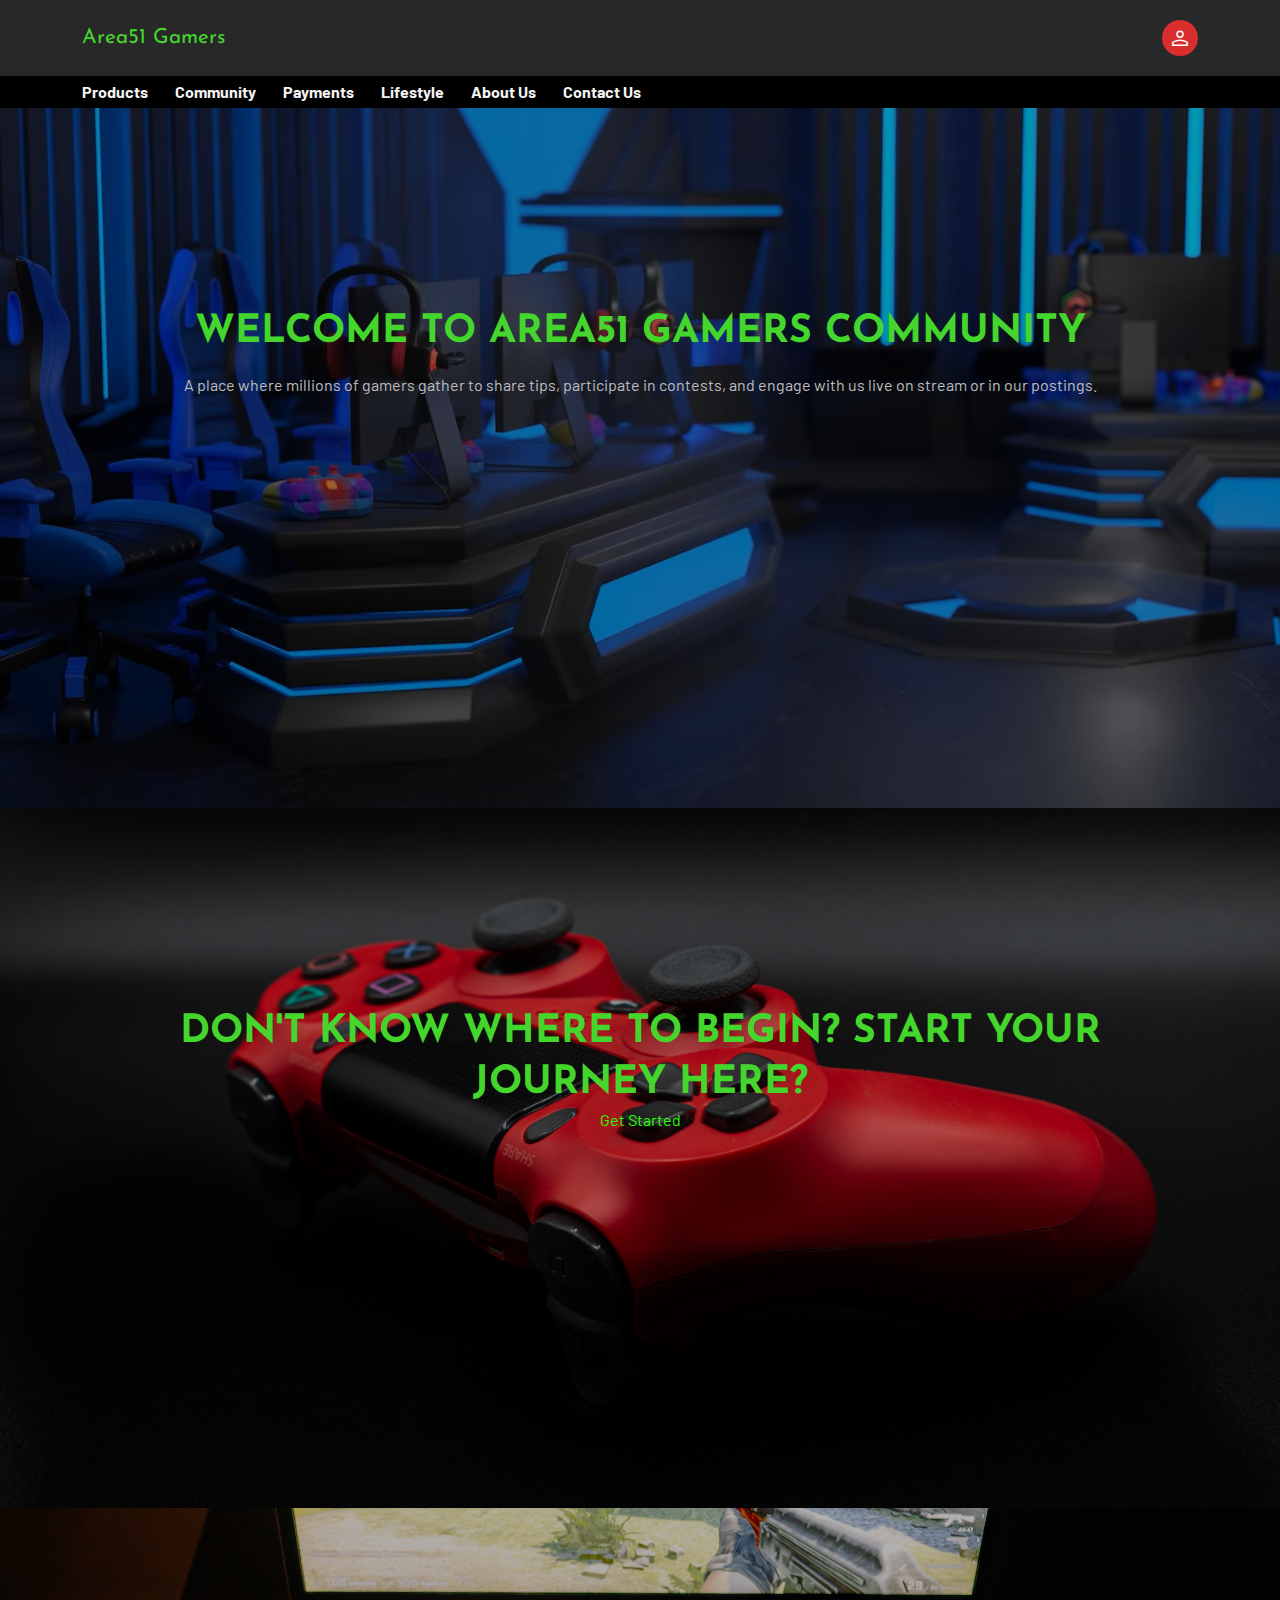
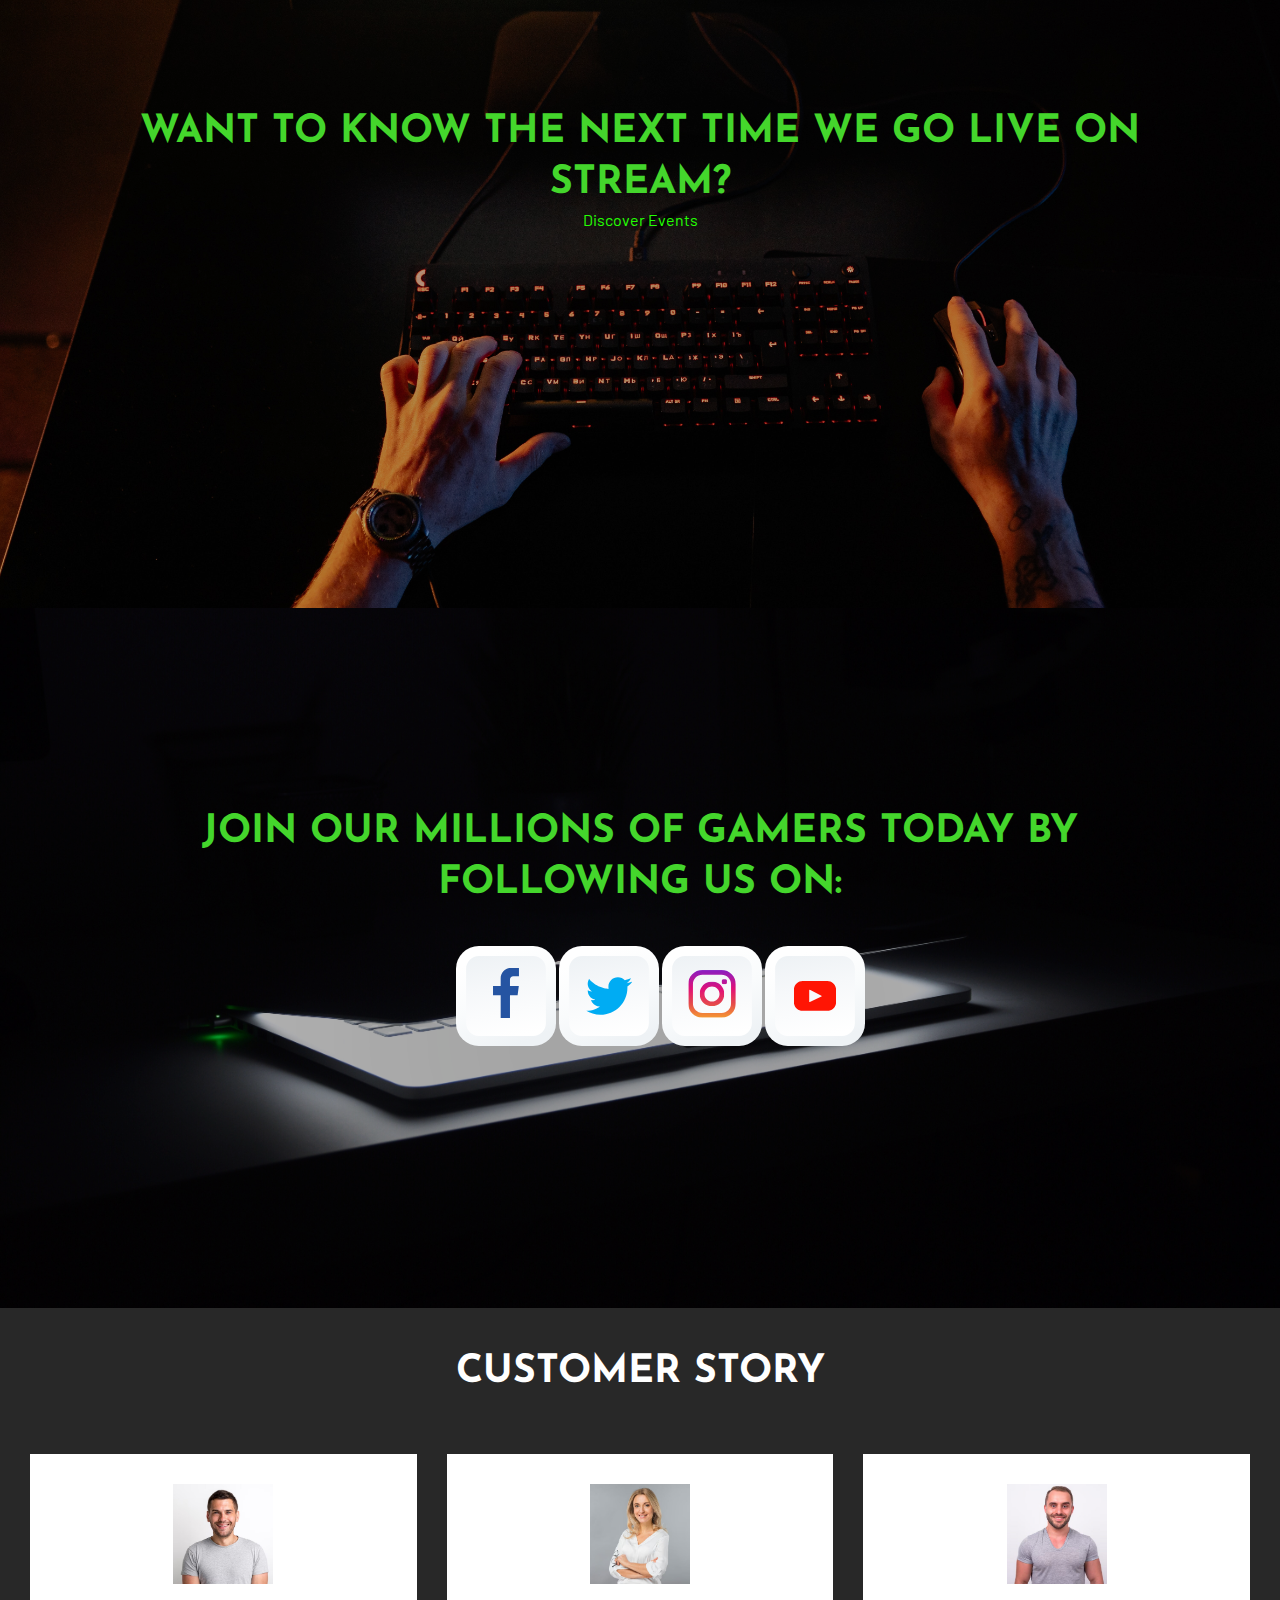
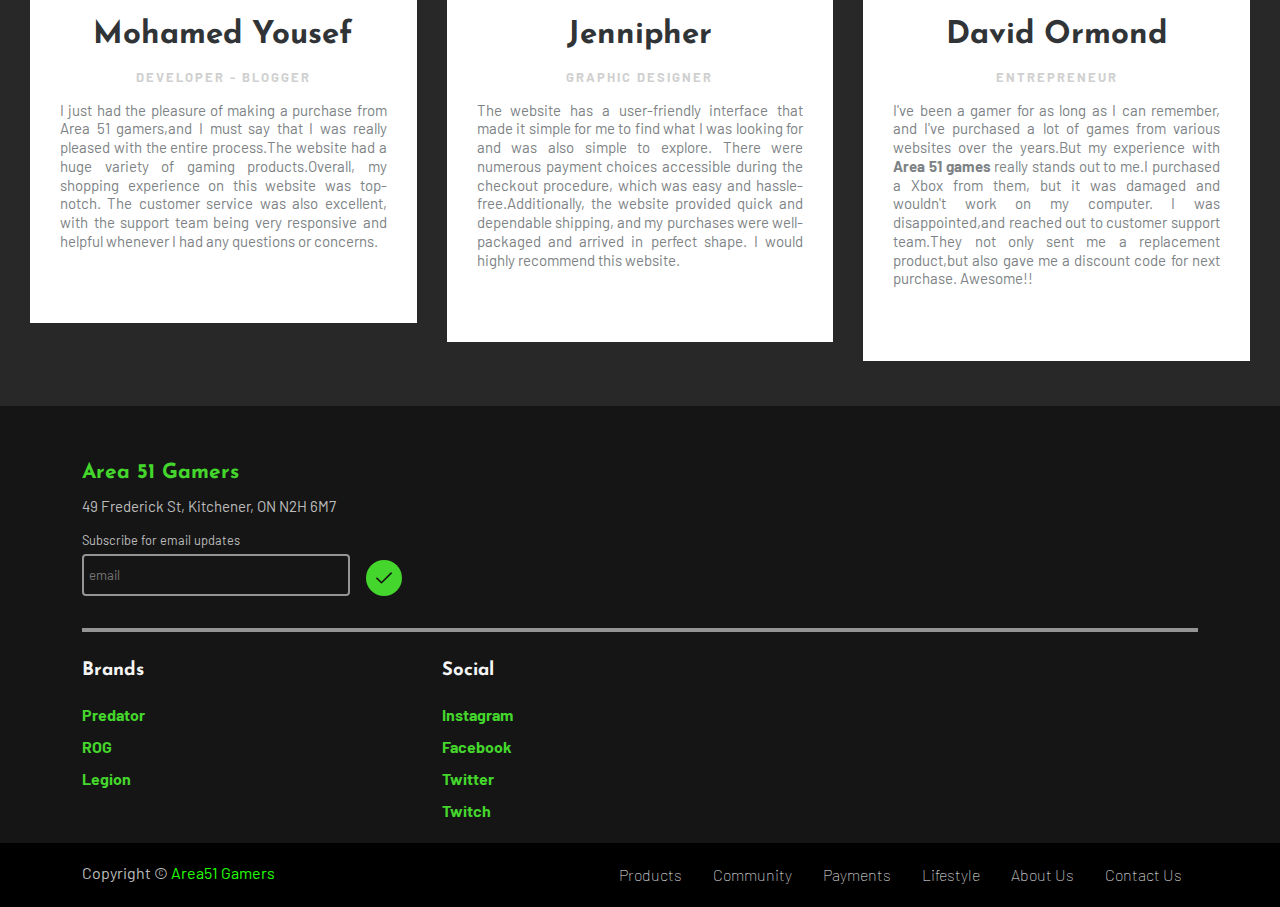
<file: community.html>
<!DOCTYPE html>
<html lang="en">

<head>
    <meta charset="UTF-8">
    <meta http-equiv="X-UA-Compatible" content="IE=edge">
    <meta name="viewport" content="width=device-width, initial-scale=1.0">
    <meta name="theme-color" media="(prefers-color-scheme: light)" content="#9C27B0">
    <meta name="theme-color" media="(prefers-color-scheme: dark)" content="#E1BEE7">
    <link rel="preconnect" href="https://fonts.googleapis.com">
    <link rel="preconnect" href="https://fonts.gstatic.com" crossorigin>
    <link href="https://fonts.googleapis.com/css2?family=Barlow&family=Josefin+Sans:wght@500&display=swap"
        rel="stylesheet">
    <link rel="stylesheet"
        href="https://fonts.googleapis.com/css2?family=Material+Symbols+Outlined:opsz,wght,FILL,GRAD@20..48,100..700,0..1,-50..200">
    <link rel="stylesheet" href="css/globals.css">
    <link rel="stylesheet" href="css/components.css">
    <link rel="stylesheet" href="css/styles.css">
    <title>Area51 Gamers - Community</title>
</head>

<body id="community-page">
    <header>
        <div class="container">
            <div class="toolbar">
                <a href="./" class="logo">Area51 Gamers</a>
                <div class="actions">
                    <a href="./account.html" class="button icon smol secondary">
                        <span class="material-symbols-outlined">person</span>
                    </a>
                </div>
            </div>
        </div>
        <nav>
            <div class="container">
                <ul>
                    <li>
                        <a href="./products.html" class="button edge-start">Products</a>
                    </li>
                    <li>
                        <a href="./community.html" class="button">Community</a>
                    </li>
                    <li>
                        <a href="./checkout.html" class="button">Payments</a>
                    </li>
                    <li>
                        <a href="./lifestyle.html" class="button">Lifestyle</a>
                    </li>
                    <li>
                        <a href="./about.html" class="button">About Us</a>
                    </li>
                    <li>
                        <a href="./contact.html" class="button">Contact Us</a>
                    </li>
                </ul>
            </div>
        </nav>
    </header>

    <main class="community">
        <section id="com">
            <div class="container">
                <h2>Welcome to Area51 Gamers Community</h2>
                <p id="statement">A place where millions of gamers gather to share tips, participate in contests, and
                    engage with us live
                    on stream or in our postings. </p>
            </div>
        </section>
        <section id="begin">
            <div class="container">
                <h2>Don't know where to begin? Start your journey here?</h2>
                <div class="link">
                    <a href="#" class="btn">Get Started</a>
                </div>
            </div>
        </section>
        <section id="live">
            <div class="container">
                <h2>Want to know the next time we go live on stream?</h2>
                <div class="link">
                    <a href="#" class="social-link">Discover Events</a>
                </div>
            </div>
        </section>
        <section id="social">
            <div class="container">
                <h2>Join our millions of gamers today by following us on:</h2><br>
                <div class="com_social-links">
                    <ul>
                        <li>
                            <a href="#" class="social-link twitter">
                                <img src="./assets/facebook.svg" alt="facebook"></a>
                        </li>
                        <li>
                            <a href="#" class="social-link facebook">
                                <img src="./assets/twitter.svg" alt="twitter"></a>
                        </li>
                        <li>
                            <a href="#" class="social-link instagram">
                                <img src="./assets/insta.svg" alt="instagram"></a>
                        </li>
                        <li>
                            <a href="#" class="social-link youtube">
                                <img src="./assets/youtube.svg" alt="youtube"></a>
                        </li>
                    </ul>
                </div>
            </div>
        </section>

        <div class="team-boxed">
            <div class="containerbox">
                <div class="intro">
                    <h2 class="text-center">Customer Story
                    </h2>

                </div>
                <div class="row people">
                    <!-- <div class="col-md-6 col-lg-4 item"> -->
                    <div class="item">
                        <div class="mainbox">
                            <div class="box">
                                <img class="rounded-circle" src="./assets/reviewer1.jpeg" alt="Dev 1">
                                <h3 class="name">Mohamed Yousef</h3>
                                <p class="title">Developer - Blogger</p>
                                <p class="description">I just had the pleasure of making a purchase from Area 51
                                    gamers,and I must say that I was really pleased with the entire process.The website
                                    had a huge variety of gaming products.Overall, my shopping experience on this
                                    website was top-notch. The customer service was also excellent, with the support
                                    team being very responsive and helpful whenever I had any questions or concerns.</p>
                                <div class="social">
                                    <a href="#" title="Area51 on Facebook">
                                        <i class="fa fa-facebook-official"></i>
                                    </a>
                                    <a href="#" title="Area51 on Twitter">
                                        <i class="fa fa-twitter"></i>
                                    </a>
                                    <a href="#" title="Area51 on Instagram">
                                        <i class="fa fa-instagram"></i>
                                    </a>
                                </div>
                            </div>
                        </div>
                    </div>
                    <div class="item">
                        <div class="mainbox">
                            <div class="box">
                                <img class="rounded-circle" src="./assets/reviewer2.jpeg" alt="Dev 2">
                                <h3 class="name">Jennipher</h3>
                                <p class="title">Graphic Designer</p>
                                <p class="description">The website has a user-friendly interface that made it simple for
                                    me to find what I was looking for and was also simple to explore. There were
                                    numerous payment choices accessible during the checkout procedure, which was easy
                                    and hassle-free.Additionally, the website provided quick and dependable shipping,
                                    and my purchases were well-packaged and arrived in perfect shape. I would highly
                                    recommend this website.</p>
                                <div class="social">
                                    <a href="#" title="Area51 on Facebook">
                                        <i class="fa fa-facebook-official"></i>
                                    </a>
                                    <a href="#" title="Area51 on Twitter">
                                        <i class="fa fa-twitter"></i>
                                    </a>
                                    <a href="#" title="Area51 on Instagram">
                                        <i class="fa fa-instagram"></i>
                                    </a>
                                </div>
                            </div>
                        </div>
                    </div>
                    <div class="item">
                        <div class="mainbox">
                            <div class="box">
                                <img class="rounded-circle" src="./assets/reviewer3.jpg" alt="Dev 3">
                                <h3 class="name">David Ormond</h3>
                                <p class="title">Entrepreneur</p>
                                <p class="description">I've been a gamer for as long as I can remember, and I've
                                    purchased a lot of games from various websites over the years.But my experience with
                                    <b>Area 51 games</b> really stands out to me.I purchased a Xbox from them, but it
                                    was damaged and wouldn't work on my computer. I was disappointed,and reached out to
                                    customer support team.They not only sent me a replacement product,but also gave me a
                                    discount code for next purchase. Awesome!!
                                </p>
                                <div class="social">
                                    <a href="#" title="Area51 on Facebook">
                                        <i class="fa fa-facebook-official"></i>
                                    </a>
                                    <a href="#" title="Area51 on Twitter">
                                        <i class="fa fa-twitter"></i>
                                    </a>
                                    <a href="#" title="Area51 on Instagram">
                                        <i class="fa fa-instagram"></i>
                                    </a>
                                </div>
                            </div>
                        </div>
                    </div>
                </div>
            </div>
        </div>
    </main>

    <footer>
        <div class="container">
            <h5 class="logo">Area 51 Gamers</h5>
            <p class="body2">49 Frederick St, Kitchener, ON N2H 6M7</p>
            <form action="#" id="subscription-form">
                <div class="form-control">
                    <label for="input-subscribe">Subscribe for email updates</label>
                    <input type="email" name="subscribe-email" id="input-subscribe" placeholder="email">
                </div>
                <button type="submit" class="button icon primary smol">
                    <span class="material-symbols-outlined">check</span>
                </button>
            </form>
            <hr>
            <div class="category">
                <h6>Brands</h6>
                <ul>
                    <li>
                        <a href="https://www.acer.com/ca-en/predator"
                            class="button text primary edge-start">Predator</a>
                    </li>
                    <li>
                        <a href="https://rog.asus.com" class="button text primary edge-start">ROG</a>
                    </li>
                    <li>
                        <a href="https://www.lenovo.com/ca/en/c/laptops/legion-laptops/"
                            class="button text primary edge-start">Legion</a>
                    </li>
                </ul>
            </div>
            <div class="category">
                <h6>Social</h6>
                <ul>
                    <li>
                        <a href="https://www.instagram.com/instagram/"
                            class="button text primary edge-start">Instagram</a>
                    </li>
                    <li>
                        <a href="https://www.instagram.com/facebook/"
                            class="button text primary edge-start">Facebook</a>
                    </li>
                    <li>
                        <a href="https://www.instagram.com/twitter/" class="button text primary edge-start">Twitter</a>
                    </li>
                    <li>
                        <a href="https://www.instagram.com/twitch/" class="button text primary edge-start">Twitch</a>
                    </li>
                </ul>
            </div>
        </div>
        <div class="footer-bottom">
            <div class="container">
                <p class="body1">Copyright &copy; <a href="#">Area51 Gamers</a></p>
                <ul>
                    <li>
                        <a href="./products.html" class="button edge-start">Products</a>
                    </li>
                    <li>
                        <a href="./community.html" class="button edge-start">Community</a>
                    </li>
                    <li>
                        <a href="./checkout.html" class="button edge-start">Payments</a>
                    </li>
                    <li>
                        <a href="./lifestyle.html" class="button edge-start">Lifestyle</a>
                    </li>
                    <li>
                        <a href="./about.html" class="button edge-start">About Us</a>
                    </li>
                    <li>
                        <a href="./contact.html" class="button edge-start edge-end">Contact Us</a>
                    </li>
                </ul>
            </div>
        </div>
    </footer>

</body>

</html>
</file>
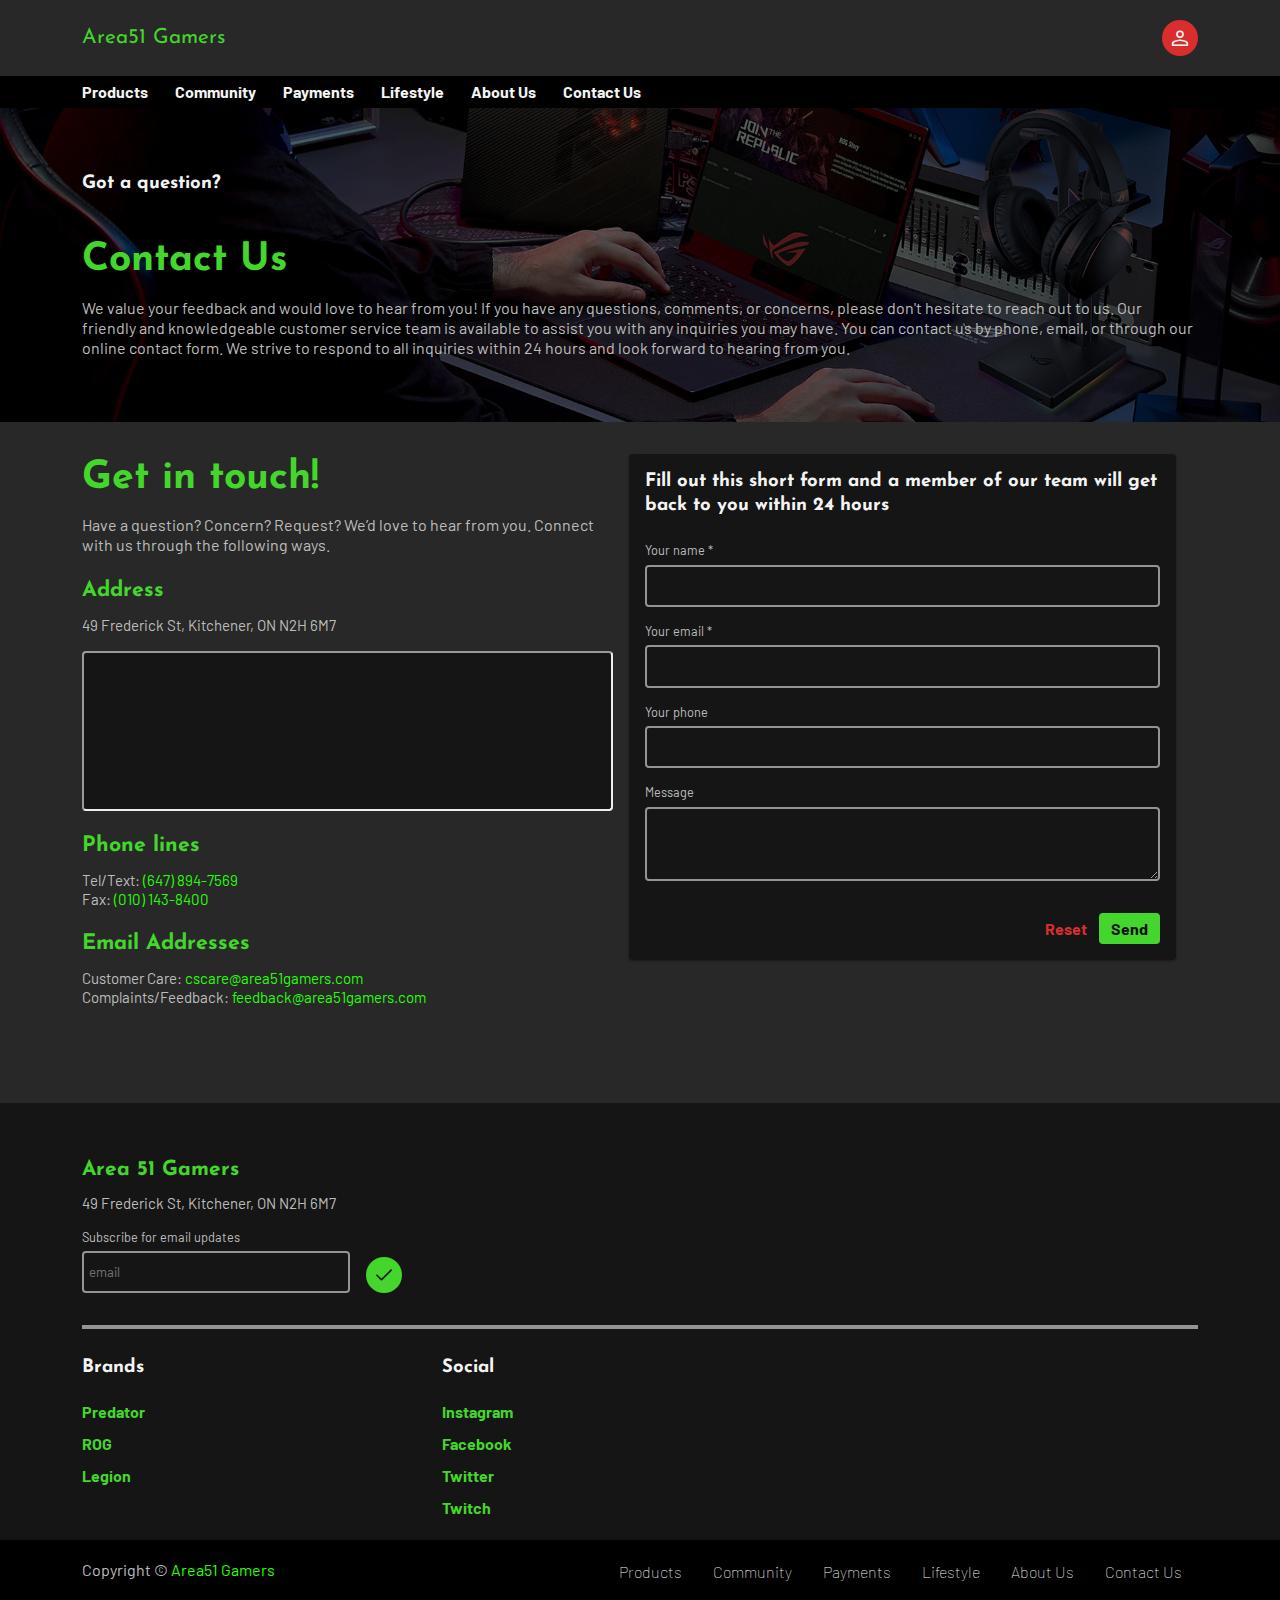
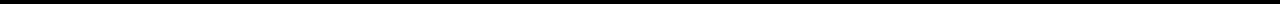
<file: contact.html>
<!DOCTYPE html>
<html lang="en">

<head>
  <meta charset="UTF-8">
  <meta http-equiv="X-UA-Compatible" content="IE=edge">
  <meta name="viewport" content="width=device-width, initial-scale=1.0">
  <meta name="theme-color" media="(prefers-color-scheme: light)" content="#9C27B0">
  <meta name="theme-color" media="(prefers-color-scheme: dark)" content="#E1BEE7">
  <link rel="preconnect" href="https://fonts.googleapis.com">
  <link rel="preconnect" href="https://fonts.gstatic.com" crossorigin>
  <link href="https://fonts.googleapis.com/css2?family=Barlow&family=Josefin+Sans:wght@500&display=swap"
    rel="stylesheet">
  <link rel="stylesheet"
    href="https://fonts.googleapis.com/css2?family=Material+Symbols+Outlined:opsz,wght,FILL,GRAD@20..48,100..700,0..1,-50..200">
  <link rel="stylesheet" href="css/globals.css">
  <link rel="stylesheet" href="css/components.css">
  <link rel="stylesheet" href="css/styles.css">
  <title>Area51 Gamers - Contact</title>
</head>

<body id="contact-us-page">
  <header>
    <div class="container">
      <div class="toolbar">
        <a href="./" class="logo">Area51 Gamers</a>
        <div class="actions">
          <a href="./account.html" class="button icon smol secondary">
            <span class="material-symbols-outlined">person</span>
          </a>
        </div>
      </div>
    </div>
    <nav>
      <div class="container">
        <ul>
          <li>
            <a href="./products.html" class="button edge-start">Products</a>
          </li>
          <li>
            <a href="./community.html" class="button">Community</a>
          </li>
          <li>
            <a href="./checkout.html" class="button">Payments</a>
          </li>
          <li>
            <a href="./lifestyle.html" class="button">Lifestyle</a>
          </li>
          <li>
            <a href="./about.html" class="button">About Us</a>
          </li>
          <li>
            <a href="./contact.html" class="button">Contact Us</a>
          </li>
        </ul>
      </div>
    </nav>
  </header>

  <main>
    <div id="contact-us-banner">
      <div class="container">
        <span class="h6">Got a question?</span>
        <h2>Contact Us</h2>
        <p class="body1">We value your feedback and would love to hear from you! If you have any questions, comments, or
          concerns, please don't hesitate to reach out to us. Our friendly and knowledgeable customer service team is
          available to assist you with any inquiries you may have. You can contact us by phone, email, or through our
          online contact form. We strive to respond to all inquiries within 24 hours and look forward to hearing from
          you.</p>
      </div>
    </div>
    <div class="container">
      <div id="col-physical-assistance">
        <h2>Get in touch!</h2>
        <p class="body1">Have a question? Concern? Request? We’d love to hear from you. Connect with us through the
          following ways.</p>
        <h3 class="h5">Address</h3>
        <p class="body2">49 Frederick St, Kitchener, ON N2H 6M7</p>
        <iframe
          title="Google Maps Org Pin"
          src="https://www.google.com/maps/embed?pb=!1m18!1m12!1m3!1d2418.10969048553!2d-80.48935694444847!3d43.450757861832884!2m3!1f0!2f0!3f0!3m2!1i1024!2i768!4f13.1!3m3!1m2!1s0x882bf5fd1d65361b%3A0xc7775976a3eb1b96!2sConestoga%20College%20-%20Kitchener%20Downtown!5e0!3m2!1sen!2sca!4v1681753803335!5m2!1sen!2sca"
          id="gmap" class="card" allowfullscreen="" loading="lazy" referrerpolicy="no-referrer-when-downgrade"></iframe>
        <h3 class="h5">Phone lines</h3>
        <p class="body2">Tel/Text: <a href="tel:+16478947569">(647) 894-7569</a></p>
        <p class="body2">Fax: <a href="tel:+10101438400">(010) 143-8400</a></p>
        <h3 class="h5">Email Addresses</h3>
        <p class="body2">Customer Care: <a href="mailto:cscare@area51gamers.com">cscare@area51gamers.com</a></p>
        <p class="body2">Complaints/Feedback: <a href="mailto:feedback@area51gamers.com">feedback@area51gamers.com</a>
        </p>
      </div>
      <form action="#" id="contact-us-form">
        <div class="card elevated">
          <div class="card-header">
            <h6>Fill out this short form and a member of our team will get back to you within 24 hours</h6>
          </div>
          <div class="card-body">
            <div class="form-control required">
              <label for="ctus-name">Your name</label>
              <input type="text" required name="ctus-name" id="ctus-name" class="body1">
            </div>
            <div class="form-control required">
              <label for="ctus-email">Your email</label>
              <input type="email" required name="ctus-email" id="ctus-email" class="body1">
            </div>
            <div class="form-control">
              <label for="ctus-phone">Your phone</label>
              <input type="tel" name="ctus-phone" id="ctus-phone" class="body1">
            </div>
            <div class="form-control">
              <label for="ctus-message">Message</label>
              <textarea rows="3" name="ctus-message" id="ctus-message" class="body1"></textarea>
            </div>
          </div>
          <div class="card-actions">
            <input type="reset" class="button text secondary" value="Reset">
            <input type="button" class="button primary" value="Send">
          </div>
        </div>
      </form>
    </div>
  </main>

  <footer>
    <div class="container">
      <h5 class="logo">Area 51 Gamers</h5>
      <p class="body2">49 Frederick St, Kitchener, ON N2H 6M7</p>
      <form action="#" id="subscription-form">
        <div class="form-control">
          <label for="input-subscribe">Subscribe for email updates</label>
          <input type="email" name="subscribe-email" id="input-subscribe" placeholder="email">
        </div>
        <button type="submit" class="button icon primary smol">
          <span class="material-symbols-outlined">check</span>
        </button>
      </form>
      <hr>
      <div class="category">
        <h6>Brands</h6>
        <ul>
          <li>
            <a href="https://www.acer.com/ca-en/predator" class="button text primary edge-start">Predator</a>
          </li>
          <li>
            <a href="https://rog.asus.com" class="button text primary edge-start">ROG</a>
          </li>
          <li>
            <a href="https://www.lenovo.com/ca/en/c/laptops/legion-laptops/"
              class="button text primary edge-start">Legion</a>
          </li>
        </ul>
      </div>
      <div class="category">
        <h6>Social</h6>
        <ul>
          <li>
            <a href="https://www.instagram.com/instagram/" class="button text primary edge-start">Instagram</a>
          </li>
          <li>
            <a href="https://www.instagram.com/facebook/" class="button text primary edge-start">Facebook</a>
          </li>
          <li>
            <a href="https://www.instagram.com/twitter/" class="button text primary edge-start">Twitter</a>
          </li>
          <li>
            <a href="https://www.instagram.com/twitch/" class="button text primary edge-start">Twitch</a>
          </li>
        </ul>
      </div>
    </div>
    <div class="footer-bottom">
      <div class="container">
        <p class="body1">Copyright &copy; <a href="#">Area51 Gamers</a></p>
        <ul>
          <li>
            <a href="./products.html" class="button edge-start">Products</a>
          </li>
          <li>
            <a href="./community.html" class="button edge-start">Community</a>
          </li>
          <li>
            <a href="./checkout.html" class="button edge-start">Payments</a>
          </li>
          <li>
            <a href="./lifestyle.html" class="button edge-start">Lifestyle</a>
          </li>
          <li>
            <a href="./about.html" class="button edge-start">About Us</a>
          </li>
          <li>
            <a href="./contact.html" class="button edge-start edge-end">Contact Us</a>
          </li>
        </ul>
      </div>
    </div>
  </footer>
  
</body>

</html>
</file>
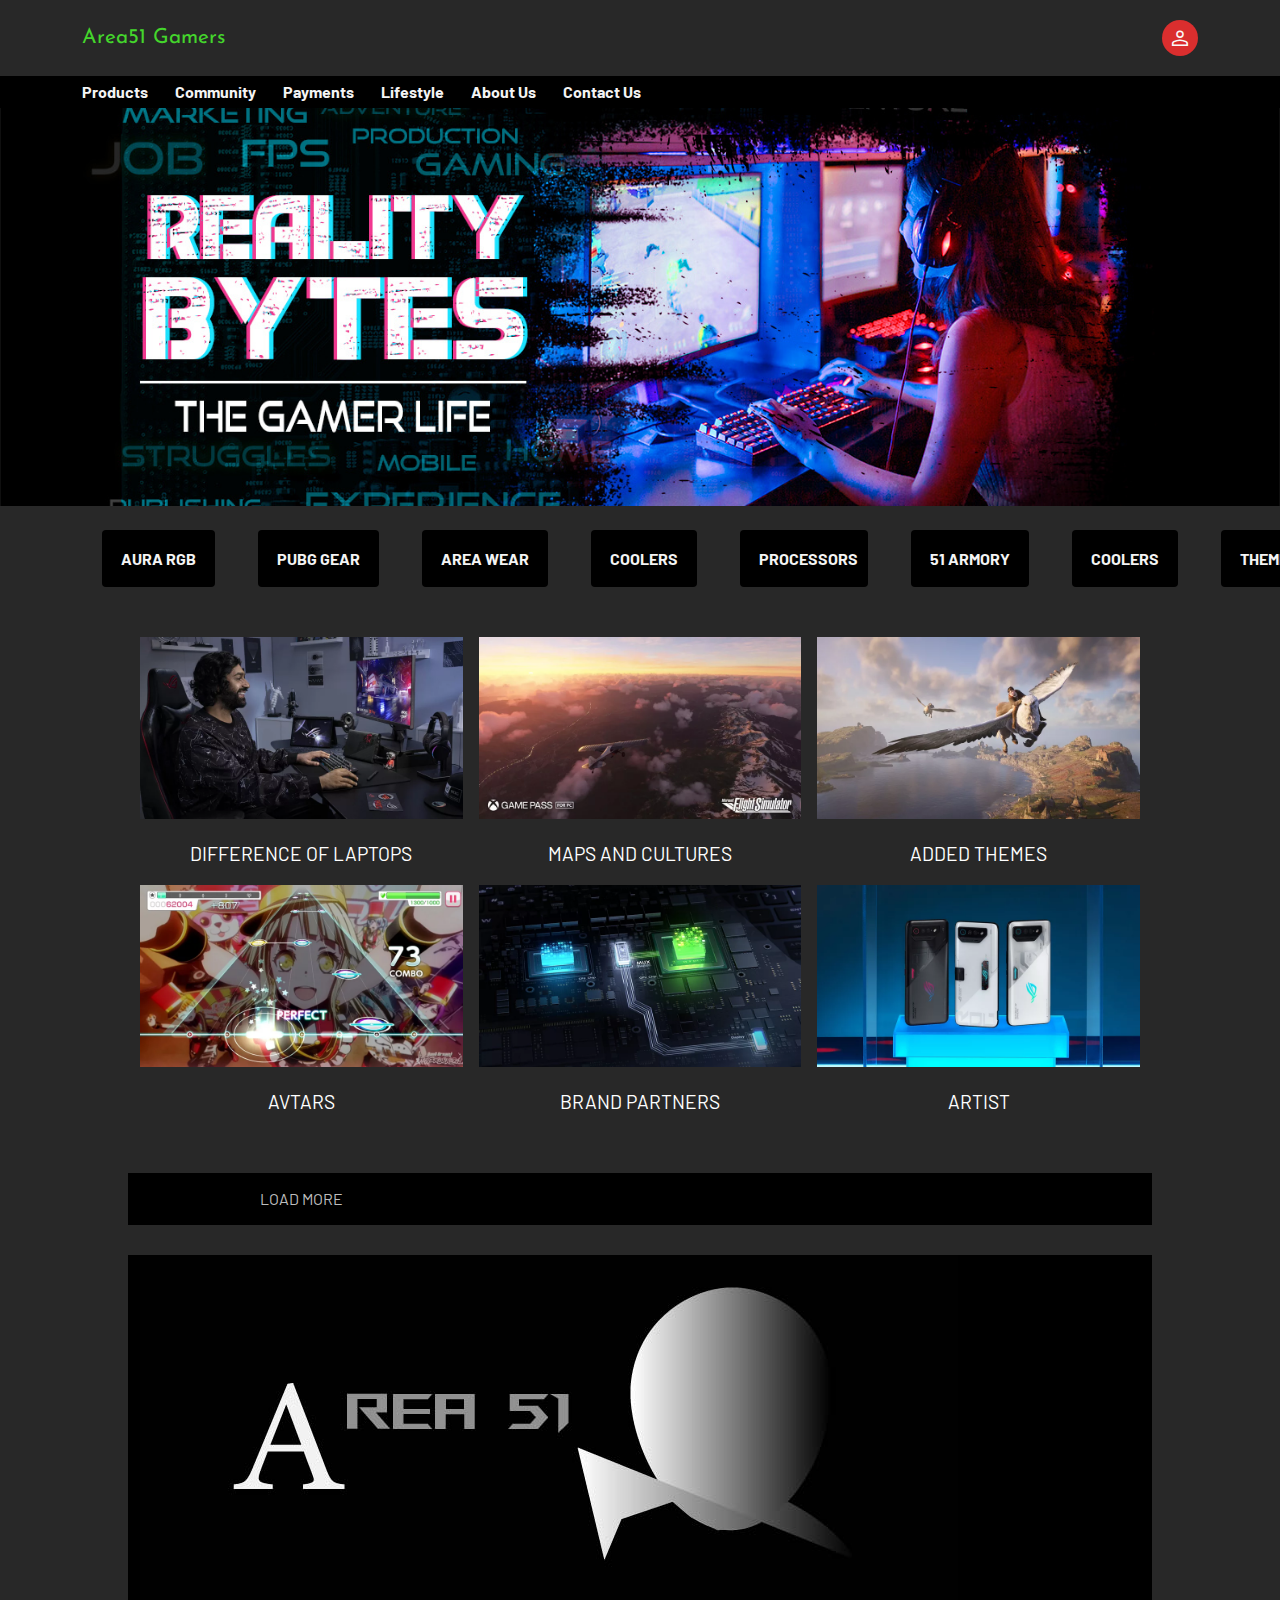
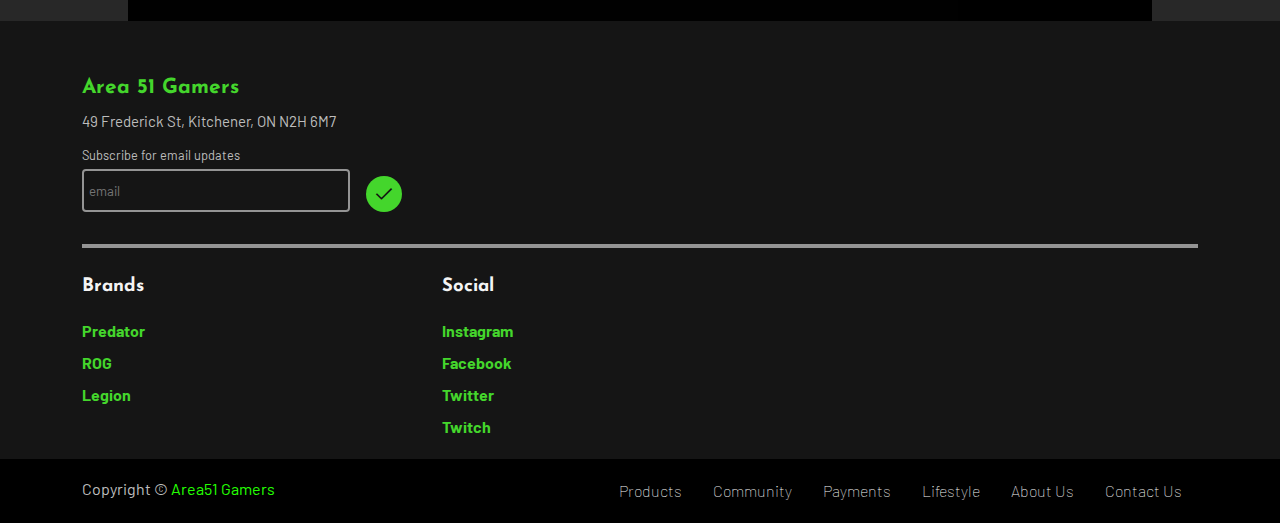
<file: lifestyle.html>
<!DOCTYPE html>
<html lang="en">

<head>
    <meta charset="UTF-8">
    <meta http-equiv="X-UA-Compatible" content="IE=edge">
    <meta name="viewport" content="width=device-width, initial-scale=1.0">
    <meta name="theme-color" media="(prefers-color-scheme: light)" content="#9C27B0">
    <meta name="theme-color" media="(prefers-color-scheme: dark)" content="#E1BEE7">
    <link rel="preconnect" href="https://fonts.googleapis.com">
    <link rel="preconnect" href="https://fonts.gstatic.com" crossorigin>
    <link href="https://fonts.googleapis.com/css2?family=Barlow&family=Josefin+Sans:wght@500&display=swap"
        rel="stylesheet">
    <link rel="stylesheet"
        href="https://fonts.googleapis.com/css2?family=Material+Symbols+Outlined:opsz,wght,FILL,GRAD@20..48,100..700,0..1,-50..200">
    <link rel="stylesheet" href="css/globals.css">
    <link rel="stylesheet" href="css/components.css">
    <link rel="stylesheet" href="css/styles.css">
    <title>Area51 Gamers</title>
</head>

<body id="lifestyle-page">
    <header>
        <div class="container">
            <div class="toolbar">
                <a href="./" class="logo">Area51 Gamers</a>
                <div class="actions">
                    <a href="./account.html" class="button icon smol secondary">
                        <span class="material-symbols-outlined">person</span>
                    </a>
                </div>
            </div>
        </div>
        <nav>
            <div class="container">
                <ul>
                    <li>
                        <a href="./products.html" class="button edge-start">Products</a>
                    </li>
                    <li>
                        <a href="./community.html" class="button">Community</a>
                    </li>
                    <li>
                        <a href="./checkout.html" class="button">Payments</a>
                    </li>
                    <li>
                        <a href="./lifestyle.html" class="button">Lifestyle</a>
                    </li>
                    <li>
                        <a href="./about.html" class="button">About Us</a>
                    </li>
                    <li>
                        <a href="./contact.html" class="button">Contact Us</a>
                    </li>
                </ul>
            </div>
        </nav>
    </header>

    <main>
        <img src="./assets/lifestyle.jpg" alt="Banner">
        <div id="categories">
            <div class="container">
                <button class="pubg_button">AURA RGB</button>
                <button class="pubg_button">PUBG GEAR</button>
                <button class="pubg_button">AREA WEAR</button>
                <button class="pubg_button">COOLERS</button>
                <button class="pubg_button">PROCESSORS</button>
                <button class="pubg_button">51 ARMORY</button>
                <button class="pubg_button">COOLERS</button>
                <button class="pubg_button">THEMES</button>
            </div>
        </div>
        <div class="container3">
            <div>
                <img src="./assets/life11.webp" alt="A gamer on his workstation">
                <div>
                    <p>DIFFERENCE OF LAPTOPS</p>
                </div>
            </div>
            <div>
                <img src="./assets/life22.webp" alt="Flight Simulator">
                <div>
                    <p>MAPS AND CULTURES</p>
                </div>
            </div>
            <div>
                <img src="./assets/life12.webp" alt="Fantasy/adventure game">
                <div>
                    <p>ADDED THEMES</p>
                </div>
            </div>
            <div>
                <img src="./assets/graphics.webp" alt="In-game screenshot">
                <div>
                    <p>AVTARS</p>
                </div>
            </div>
            <div>
                <img src="./assets/chipsets.webp" alt="Illustration of a chipset">
                <div>
                    <p>BRAND PARTNERS</p>
                </div>
            </div>
            <div>
                <img src="./assets/mobile.webp" alt="ROG Phones">
                <div>
                    <p>ARTIST</p>
                </div>
            </div>
        </div>
        <div class="container3" id="load">
            <p>LOAD MORE</p>
        </div>
        <div class="container3" id="logo51">
            <img src="./assets/logo_area51.png" alt="Area51 logo">
        </div>
    </main>

    <footer>
        <div class="container">
            <h5 class="logo">Area 51 Gamers</h5>
            <p class="body2">49 Frederick St, Kitchener, ON N2H 6M7</p>
            <form action="#" id="subscription-form">
                <div class="form-control">
                    <label for="input-subscribe">Subscribe for email updates</label>
                    <input type="email" name="subscribe-email" id="input-subscribe" placeholder="email">
                </div>
                <button type="submit" class="button icon primary smol">
                    <span class="material-symbols-outlined">check</span>
                </button>
            </form>
            <hr>
            <div class="category">
                <h6>Brands</h6>
                <ul>
                    <li>
                        <a href="https://www.acer.com/ca-en/predator"
                            class="button text primary edge-start">Predator</a>
                    </li>
                    <li>
                        <a href="https://rog.asus.com" class="button text primary edge-start">ROG</a>
                    </li>
                    <li>
                        <a href="https://www.lenovo.com/ca/en/c/laptops/legion-laptops/"
                            class="button text primary edge-start">Legion</a>
                    </li>
                </ul>
            </div>
            <div class="category">
                <h6>Social</h6>
                <ul>
                    <li>
                        <a href="https://www.instagram.com/instagram/"
                            class="button text primary edge-start">Instagram</a>
                    </li>
                    <li>
                        <a href="https://www.instagram.com/facebook/"
                            class="button text primary edge-start">Facebook</a>
                    </li>
                    <li>
                        <a href="https://www.instagram.com/twitter/" class="button text primary edge-start">Twitter</a>
                    </li>
                    <li>
                        <a href="https://www.instagram.com/twitch/" class="button text primary edge-start">Twitch</a>
                    </li>
                </ul>
            </div>
        </div>
        <div class="footer-bottom">
            <div class="container">
                <p class="body1">Copyright &copy; <a href="#">Area51 Gamers</a></p>
                <ul>
                    <li>
                        <a href="./products.html" class="button edge-start">Products</a>
                    </li>
                    <li>
                        <a href="./community.html" class="button edge-start">Community</a>
                    </li>
                    <li>
                        <a href="./checkout.html" class="button edge-start">Payments</a>
                    </li>
                    <li>
                        <a href="./lifestyle.html" class="button edge-start">Lifestyle</a>
                    </li>
                    <li>
                        <a href="./about.html" class="button edge-start">About Us</a>
                    </li>
                    <li>
                        <a href="./contact.html" class="button edge-start edge-end">Contact Us</a>
                    </li>
                </ul>
            </div>
        </div>
    </footer>

</body>

</html>
</file>
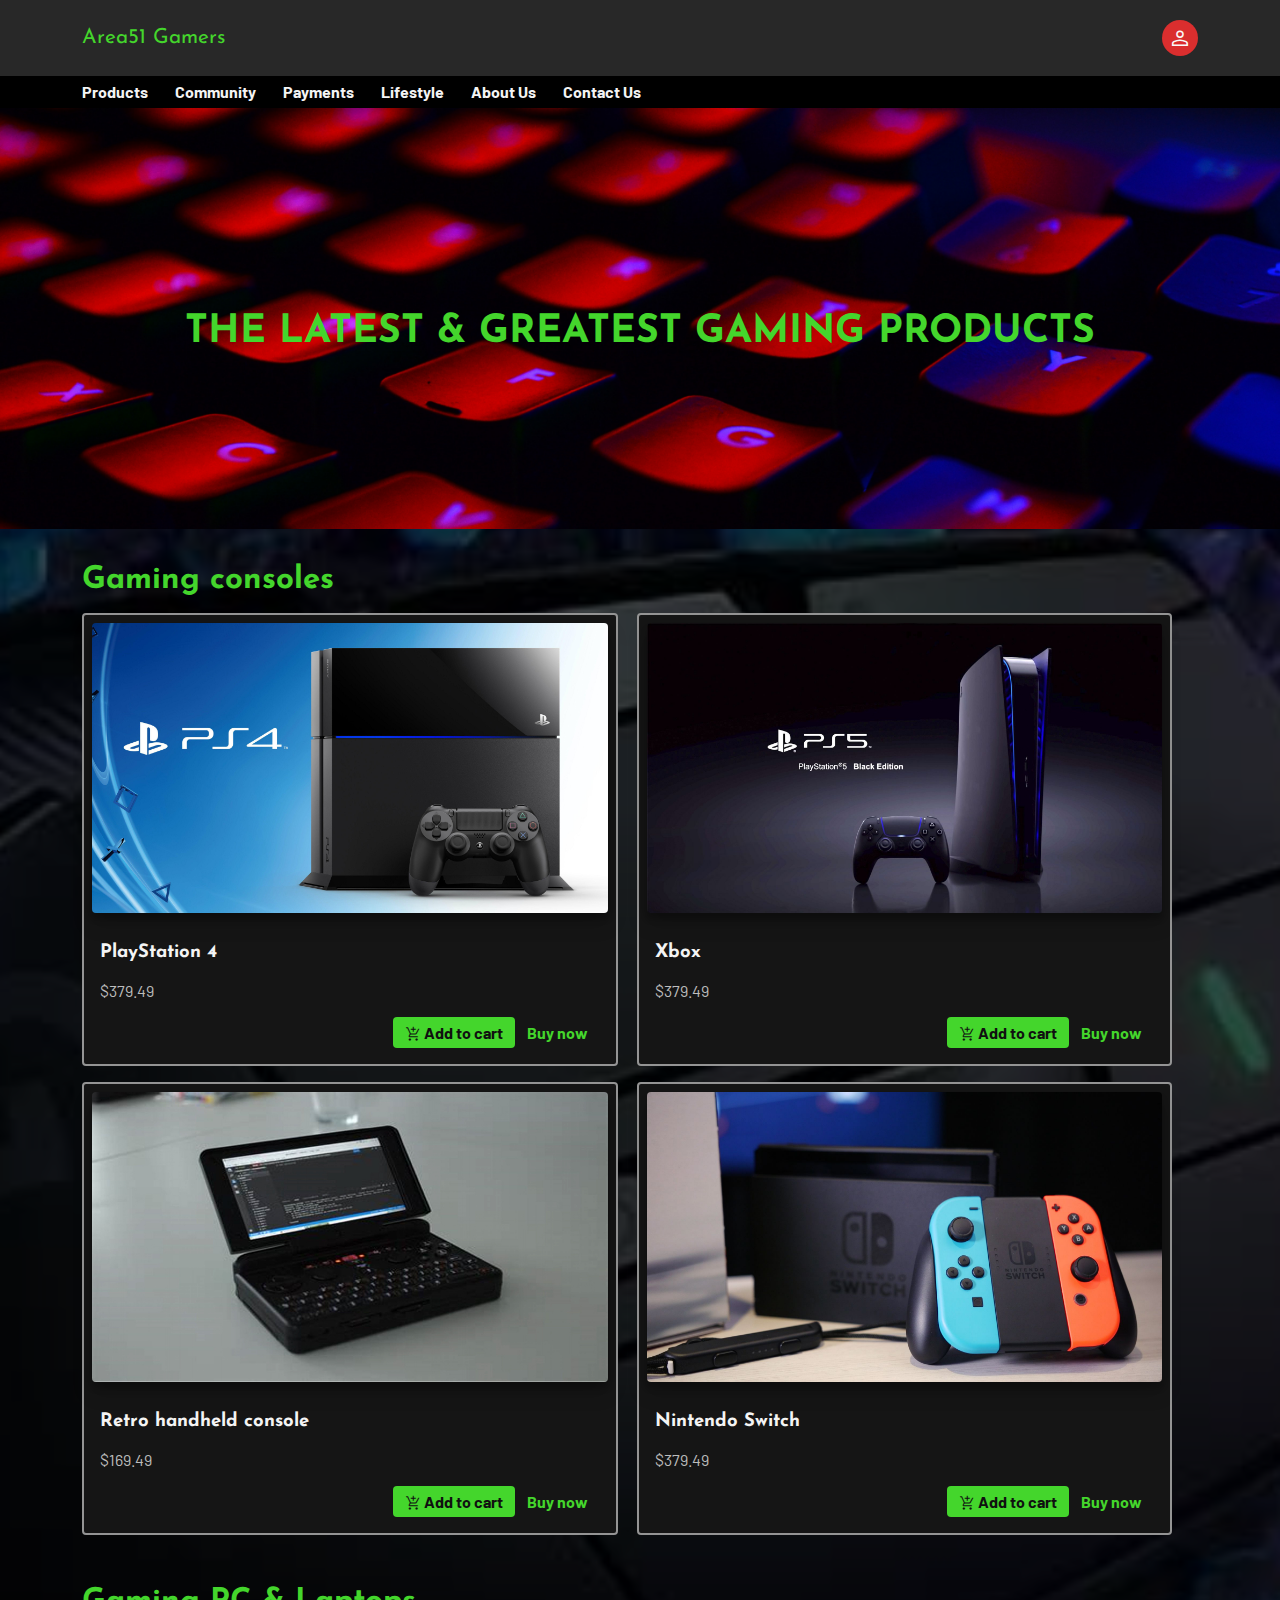
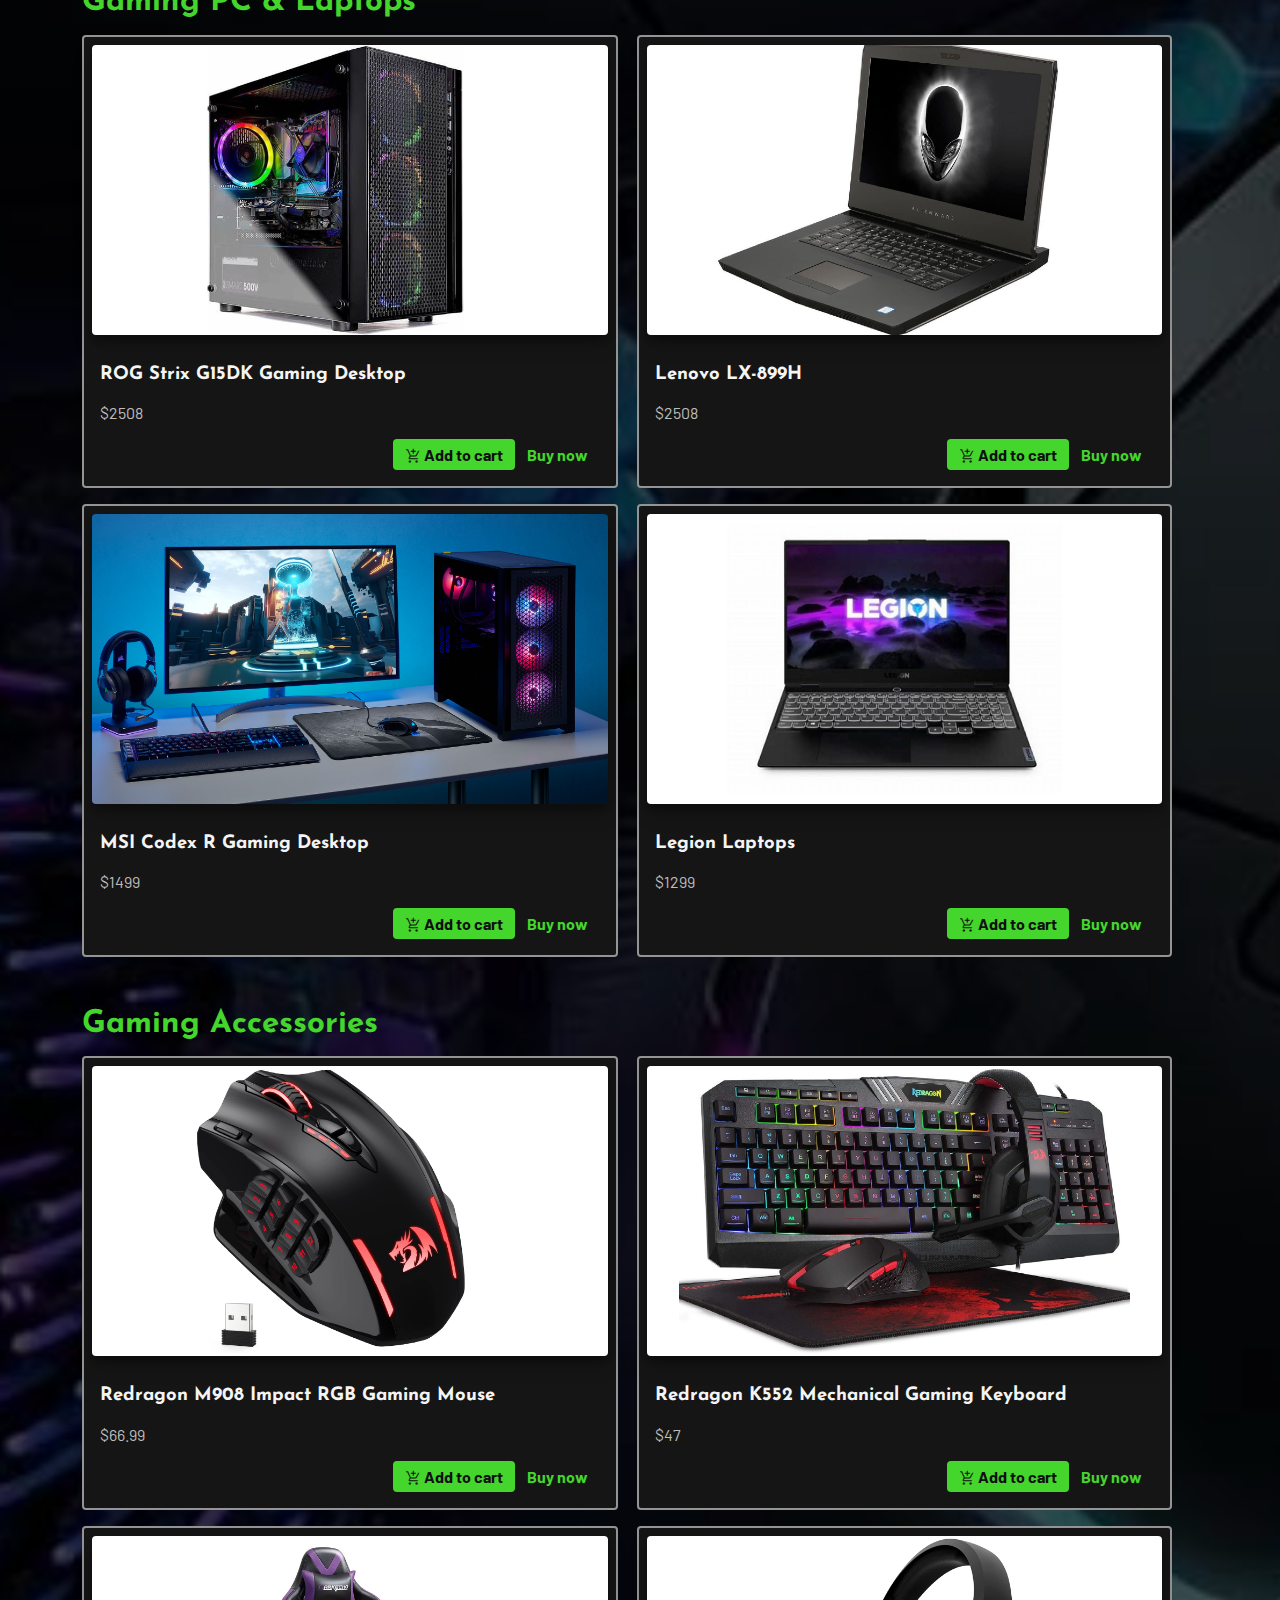
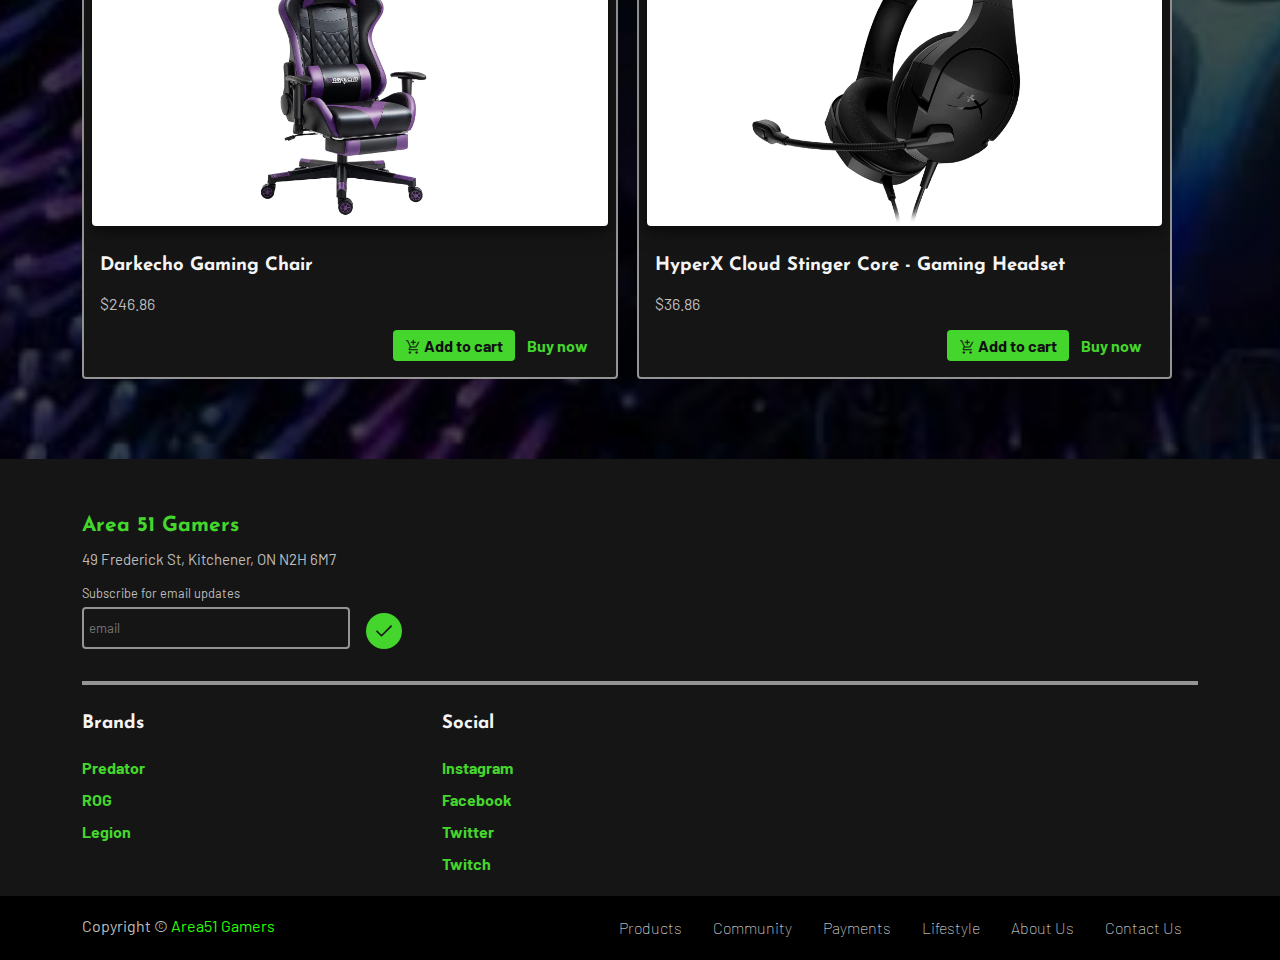
<file: products.html>
<!DOCTYPE html>
<html lang="en">

<head>
  <meta charset="UTF-8">
  <meta http-equiv="X-UA-Compatible" content="IE=edge">
  <meta name="viewport" content="width=device-width, initial-scale=1.0">
  <meta name="theme-color" media="(prefers-color-scheme: light)" content="#9C27B0">
  <meta name="theme-color" media="(prefers-color-scheme: dark)" content="#E1BEE7">
  <link rel="preconnect" href="https://fonts.googleapis.com">
  <link rel="preconnect" href="https://fonts.gstatic.com" crossorigin>
  <link href="https://fonts.googleapis.com/css2?family=Barlow&family=Josefin+Sans:wght@500&display=swap"
    rel="stylesheet">
  <link rel="stylesheet"
    href="https://fonts.googleapis.com/css2?family=Material+Symbols+Outlined:opsz,wght,FILL,GRAD@20..48,100..700,0..1,-50..200">
  <link rel="stylesheet" href="css/globals.css">
  <link rel="stylesheet" href="css/components.css">
  <link rel="stylesheet" href="css/styles.css">
  <title>Area51 Gamers - Products</title>
</head>

<body id="products-page">
  <header>
    <div class="container">
      <div class="toolbar">
        <a href="./" id="logo_area51" class="logo">Area51 Gamers</a>
        <div class="actions">
          <a href="./account.html" class="button icon smol secondary">
            <span class="material-symbols-outlined">person</span>
          </a>
        </div>
      </div>
    </div>
    <nav>
      <div class="container">
        <ul>
          <li>
            <a href="./products.html" class="button edge-start">Products</a>
          </li>
          <li>
            <a href="./community.html" class="button">Community</a>
          </li>
          <li>
            <a href="./checkout.html" class="button">Payments</a>
          </li>
          <li>
            <a href="./lifestyle.html" class="button">Lifestyle</a>
          </li>
          <li>
            <a href="./about.html" class="button">About Us</a>
          </li>
          <li>
            <a href="./contact.html" class="button">Contact Us</a>
          </li>
        </ul>
      </div>
    </nav>
  </header>

  <main>
    <section class="banner">
      <div class="container">
        <h2>THE LATEST & GREATEST GAMING PRODUCTS</h2>
      </div>
    </section>

    <section>
      <div class="container">
        <h3>Gaming consoles</h3>
        <div class="card outlined">
          <div class="card-media">
            <img src="./assets/playstation-4.jpg" alt="PS4" class="animated">
          </div>
          <div class="card-header">
            <h6>PlayStation 4</h6>
            <p>$379.49</p>
          </div>
          <div class="card-actions">
            <button class="primary">
              <span class="material-symbols-outlined">add_shopping_cart</span>
              <span>Add to cart</span>
            </button>
            <button class="primary text">
              Buy now
            </button>
          </div>
        </div>
        <div class="card outlined">
          <div class="card-media">
            <img src="./assets/sony_ps5.jpg" alt="PS5" class="animated">
          </div>
          <div class="card-header">
            <h6>Xbox</h6>
            <p>$379.49</p>
          </div>
          <div class="card-actions">
            <button class="primary">
              <span class="material-symbols-outlined">add_shopping_cart</span>
              <span>Add to cart</span>
            </button>
            <button class="primary text">
              Buy now
            </button>
          </div>
        </div>
        <div class="card outlined">
          <div class="card-media">
            <img src="./assets/retro-console2.jpg" alt="retro" class="animated">
          </div>
          <div class="card-header">
            <h6>Retro handheld console</h6>
            <p>$169.49</p>
          </div>
          <div class="card-actions">
            <button class="primary">
              <span class="material-symbols-outlined">add_shopping_cart</span>
              <span>Add to cart</span>
            </button>
            <button class="primary text">
              Buy now
            </button>
          </div>
        </div>
        <div class="card outlined">
          <div class="card-media">
            <img src="./assets/nintendo_switch.jpg" alt="Nintendo Switch" class="animated">
          </div>
          <div class="card-header">
            <h6>Nintendo Switch</h6>
            <p>$379.49</p>
          </div>
          <div class="card-actions">
            <button class="primary">
              <span class="material-symbols-outlined">add_shopping_cart</span>
              <span>Add to cart</span>
            </button>
            <button class="primary text">
              Buy now
            </button>
          </div>
        </div>
      </div>
    </section>

    <section>
      <div class="container">
        <h3>Gaming PC & Laptops</h3>
        <div class="card outlined">
          <div class="card-media">
            <img src="./assets/computer1.jpg" class="animated" alt="ROG Strix G15DK Gaming Desktop">
          </div>
          <div class="card-header">
            <h6>ROG Strix G15DK Gaming Desktop</h6>
            <p>$2508</p>
          </div>
          <div class="card-actions">
            <button class="primary">
              <span class="material-symbols-outlined">add_shopping_cart</span>
              <span>Add to cart</span>
            </button>
            <button class="primary text">
              Buy now
            </button>
          </div>
        </div>
        <div class="card outlined">
          <div class="card-media">
            <img src="./assets/laptop1.jpg" class="animated" alt="Lenovo LX-899H">
          </div>
          <div class="card-header">
            <h6>Lenovo LX-899H</h6>
            <p>$2508</p>
          </div>
          <div class="card-actions">
            <button class="primary">
              <span class="material-symbols-outlined">add_shopping_cart</span>
              <span>Add to cart</span>
            </button>
            <button class="primary text">
              Buy now
            </button>
          </div>
        </div>
        <div class="card outlined">
          <div class="card-media">
            <img src="./assets/computer-2.jpg" class="animated" alt="MSI Codex R Gaming Desktop">
          </div>
          <div class="card-header">
            <h6>MSI Codex R Gaming Desktop</h6>
            <p>$1499</p>
          </div>
          <div class="card-actions">
            <button class="primary">
              <span class="material-symbols-outlined">add_shopping_cart</span>
              <span>Add to cart</span>
            </button>
            <button class="primary text">
              Buy now
            </button>
          </div>
        </div>
        <div class="card outlined">
          <div class="card-media">
            <img src="./assets/legion.jpg" class="animated" alt="Lenovo Legion">
          </div>
          <div class="card-header">
            <h6>Legion Laptops</h6>
            <p>$1299</p>
          </div>
          <div class="card-actions">
            <button class="primary">
              <span class="material-symbols-outlined">add_shopping_cart</span>
              <span>Add to cart</span>
            </button>
            <button class="primary text">
              Buy now
            </button>
          </div>
        </div>
      </div>
    </section>

    <section id="accessories">
      <div class="container">
        <h3>Gaming Accessories</h3>
        <div class="card outlined">
          <div class="card-media">
            <img src="./assets/mouse.jpg" class="animated" alt="Redragon M908 Impact RGB Gaming Mouse">
          </div>
          <div class="card-header">
            <h6>Redragon M908 Impact RGB Gaming Mouse</h6>
            <p>$66.99</p>
          </div>
          <div class="card-actions">
            <button class="primary">
              <span class="material-symbols-outlined">add_shopping_cart</span>
              <span>Add to cart</span>
            </button>
            <button class="primary text">
              Buy now
            </button>
          </div>
        </div>
        <div class="card outlined">
          <div class="card-media">
            <img src="./assets/keyboard.jpg" class="animated" alt="Redragon K552 Mechanical Gaming Keyboard">
          </div>
          <div class="card-header">
            <h6>Redragon K552 Mechanical Gaming Keyboard</h6>
            <p>$47</p>
          </div>
          <div class="card-actions">
            <button class="primary">
              <span class="material-symbols-outlined">add_shopping_cart</span>
              <span>Add to cart</span>
            </button>
            <button class="primary text">
              Buy now
            </button>
          </div>
        </div>
        <div class="card outlined">
          <div class="card-media">
            <img src="./assets/chair.jpg" class="animated" alt="Darkecho Gaming Chair">
          </div>
          <div class="card-header">
            <h6>Darkecho Gaming Chair</h6>
            <p>$246.86</p>
          </div>
          <div class="card-actions">
            <button class="primary">
              <span class="material-symbols-outlined">add_shopping_cart</span>
              <span>Add to cart</span>
            </button>
            <button class="primary text">
              Buy now
            </button>
          </div>
        </div>
        <div class="card outlined">
          <div class="card-media">
            <img src="./assets/headphone.jpg" class="animated" alt="HyperX Cloud Stinger Core - Gaming Headset">
          </div>
          <div class="card-header">
            <h6>HyperX Cloud Stinger Core - Gaming Headset</h6>
            <p>$36.86</p>
          </div>
          <div class="card-actions">
            <button class="primary">
              <span class="material-symbols-outlined">add_shopping_cart</span>
              <span>Add to cart</span>
            </button>
            <button class="primary text">
              Buy now
            </button>
          </div>
        </div>
      </div>
    </section>
  </main>

  <footer>
    <div class="container">
      <h5 class="logo">Area 51 Gamers</h5>
      <p class="body2">49 Frederick St, Kitchener, ON N2H 6M7</p>
      <form action="#" id="subscription-form">
        <div class="form-control">
          <label for="input-subscribe">Subscribe for email updates</label>
          <input type="email" name="subscribe-email" id="input-subscribe" placeholder="email">
        </div>
        <button type="submit" class="button icon primary smol">
          <span class="material-symbols-outlined">check</span>
        </button>
      </form>
      <hr>
      <div class="category">
        <h6>Brands</h6>
        <ul>
          <li>
            <a href="https://www.acer.com/ca-en/predator" class="button text primary edge-start">Predator</a>
          </li>
          <li>
            <a href="https://rog.asus.com" class="button text primary edge-start">ROG</a>
          </li>
          <li>
            <a href="https://www.lenovo.com/ca/en/c/laptops/legion-laptops/"
              class="button text primary edge-start">Legion</a>
          </li>
        </ul>
      </div>
      <div class="category">
        <h6>Social</h6>
        <ul>
          <li>
            <a href="https://www.instagram.com/instagram/" class="button text primary edge-start">Instagram</a>
          </li>
          <li>
            <a href="https://www.instagram.com/facebook/" class="button text primary edge-start">Facebook</a>
          </li>
          <li>
            <a href="https://www.instagram.com/twitter/" class="button text primary edge-start">Twitter</a>
          </li>
          <li>
            <a href="https://www.instagram.com/twitch/" class="button text primary edge-start">Twitch</a>
          </li>
        </ul>
      </div>
    </div>
    <div class="footer-bottom">
      <div class="container">
        <p class="body1">Copyright &copy; <a href="#">Area51 Gamers</a></p>
        <ul>
          <li>
            <a href="./products.html" class="button edge-start">Products</a>
          </li>
          <li>
            <a href="./community.html" class="button edge-start">Community</a>
          </li>
          <li>
            <a href="./checkout.html" class="button edge-start">Payments</a>
          </li>
          <li>
            <a href="./lifestyle.html" class="button edge-start">Lifestyle</a>
          </li>
          <li>
            <a href="./about.html" class="button edge-start">About Us</a>
          </li>
          <li>
            <a href="./contact.html" class="button edge-start edge-end">Contact Us</a>
          </li>
        </ul>
      </div>
    </div>
  </footer>

</body>

</html>
</file>
<file: css/globals.css>
:root {
    /* Colors */
    --color-primary: #44d62c;
    --color-primary-light: #24ff02;
    --color-primary-dark: #2e911f;
    --color-secondary: #da2e2e;
    --color-secondary-light: #ff6060;
    --color-secondary-dark: #bd1212;
    --color-accent: #FF5722;
    --color-text-primary: #f4f4f4;
    --color-text-secondary: #bdbdbd;
    --color-icon: #FFFFFF;
    --color-divider: #949494;
    --color-background-default: #282828;
    --color-background-paper: #151515;
    --color-background-navbar: #e3e3e3b2;
    --color-default-light: #fafafa;
    --color-default-dark: #101010;

    /* Dimensions */
    --dimen-space-default: 1rem;
    --dimen-max-width: 1024px;
    --dimen-navbar-height: calc(var(--dimen-space-default) * 4);

    /* Shapes */
    --border-default: 2px solid var(--color-divider);
    --border-radius: 4px;

    /* Shadows */
    --shadow-type-1: 0 1px 3px rgba(0,0,0,0.12), 0 1px 2px rgba(0,0,0,0.24);
    --shadow-type-2: 0 3px 6px rgba(0,0,0,0.16), 0 3px 6px rgba(0,0,0,0.23);
    --shadow-type-3: 0 10px 20px rgba(0,0,0,0.19), 0 6px 6px rgba(0,0,0,0.23);
    --shadow-type-4: 0 14px 28px rgba(0,0,0,0.25), 0 10px 10px rgba(0,0,0,0.22);
    --shadow-type-5: 0 19px 38px rgba(0,0,0,0.30), 0 15px 12px rgba(0,0,0,0.22);

    /* Fonts */
    --font-heading: 'Josefin Sans', sans-serif;
    --font-general: 'Barlow', sans-serif;

    /* Stack indexes */
    --z-index-top: 50;
}

::before,
::after,
* {
    box-sizing: border-box;
}

html {
    font-size: 100%;
}

html,
body {
    max-width: 100vw;
    overflow-x: hidden;
    scroll-behavior: smooth;
    font-family: var(--font-general);
}

body {
    margin: 0;
    background: var(--color-background-default);
    color: var(--color-text-primary);
    line-height: 1.25;
}

img {
    max-width: 100%;
}

hr {
    border: var(--border-default);
}

.material-symbols-outlined {
    font-variation-settings:
        'FILL' 0,
        'wght' 400,
        'GRAD' 0,
        'opsz' 48
}

a {
    color: var(--color-primary-light);
    text-decoration: none;
}
</file>
<file: css/components.css>
/* Typography */
h1,
h2,
h3,
h4,
h5,
h6,
.h1,
.h2,
.h3,
.h4,
.h5,
.h6 {
    --heading-line-height: 1.3;
    --heading-font-weight: 700;
    --heading-font: var(--font-heading);
    line-height: var(--heading-line-height);
    font-weight: var(--heading-font-weight);
    font-family: var(--heading-font);
    margin-block-start: 1.02em;
    margin-block-end: 0.68rem;
}

h1,
.h1 {
    --heading-1-font-size: 3.052rem;
    font-size: var(--heading-1-font-size);
    color: var(--color-primary);
}

h2,
.h2 {
    --heading-2-font-size: 2.441rem;
    font-size: var(--heading-2-font-size);
    color: var(--color-primary);
}

h3,
.h3 {
    --heading-3-font-size: 1.953rem;
    font-size: var(--heading-3-font-size);
    color: var(--color-primary);
}

h4,
.h4 {
    --heading-4-font-size: 1.563rem;
    font-size: var(--heading-4-font-size);
}

h5,
.h5 {
    --heading-5-font-size: 1.336rem;
    font-size: var(--heading-5-font-size);
}

h6,
.h6 {
    --heading-6-font-size: 1.16rem;
    font-size: var(--heading-6-font-size);
}

p,
.body1,
.body2 {
    font-family: var(--font-general);
    color: var(--color-text-secondary);
}

.body1 {
    font-weight: 400;
    margin: 0;
}

.body2 {
    font-size: 0.94rem;
    margin: 0;
}

.text-center {
    text-align: center;
}

/* Typography styles ends here */



/* Responsive container for standard breakpoints values */
.container {
    --gutter-x: 1.5rem;
    --gutter-y: 0;
    width: 100%;
    max-width: var(--dimen-max-width);
    padding-right: calc(var(--gutter-x) * .5);
    padding-left: calc(var(--gutter-x) * .5);
    margin-right: auto;
    margin-left: auto
}

@media (min-width: 576px) {
    .container {
        max-width: 540px;
    }
}

@media (min-width: 768px) {
    .container {
        max-width: 720px;
    }
}

@media (min-width: 992px) {
    .container {
        max-width: 960px;
    }
}

@media (min-width: 1200px) {
    .container {
        max-width: 1140px;
    }
}

@media (min-width: 1400px) {
    .container {
        max-width: 1320px;
    }
}

/* Responsive container styles ends here */



/* Button styles */
button,
.button {
    --button-pad-x: 0.75rem;
    --button-pad-y: 0.375rem;
    --button-border-radius: var(--border-radius);
    --button-size-x: 8rem;

    /* Colors */
    --button-bg-default: inherit;
    --button-bg-primary: var(--color-primary);
    --button-bg-secondary: var(--color-secondary);
    --button-bg-hover: #673b3b60;

    display: inline-block;
    max-width: var(--button-size-x);
    padding: var(--button-pad-y) var(--button-pad-x);
    text-align: center;
    text-decoration: none;
    vertical-align: middle;
    cursor: pointer;
    border: none;
    border-radius: var(--button-border-radius);
    background-color: var(--button-bg-default);
    color: inherit;
    font-family: var(--font-general);
    font-size: 1rem;
    font-weight: bold;
    transition: background-color .15s ease-in-out;
}

button:hover,
.button:hover {
    background-color: var(--button-bg-hover);
}

button.primary,
.button.primary {
    background-color: var(--button-bg-primary);
    color: var(--color-default-dark);
}

button.primary:hover,
.button.primary:hover {
    background-color: var(--color-primary-dark);
    color: var(--color-text-primary);
}

button.secondary,
.button.secondary {
    background-color: var(--button-bg-secondary);
    color: var(--color-default-light);
}

button.secondary:hover,
.button.secondary:hover {
    background-color: var(--color-secondary-light);
    color: var(--color-default-dark);
}

button.smol,
.button.smol {
    font-size: 0.78em;
    padding: 0.54rem 0.315rem;
}

button.icon,
.button.icon {
    display: flex;
    justify-content: center;
    align-items: center;
    border-radius: 50%;
    width: 48px;
    height: 48px;
    font-size: 36px;
}

button.text.primary,
.button.text.primary {
    background-color: transparent;
    color: var(--color-primary);
}

button.text.primary:hover,
.button.text.primary:hover {
    background-color: var(--button-bg-hover);
    color: var(--color-primary-light);
}

button.text.secondary,
.button.text.secondary {
    background-color: transparent;
    color: var(--color-secondary);
}

button.text.secondary:hover,
.button.text.secondary:hover {
    background-color: var(--color-bg-hover);
    color: var(--color-secondary-light);
}

button.icon.smol,
.button.icon.smol {
    width: 36px;
    height: 36px;
    font-size: 24px;
}

button .material-symbols-outlined,
.button .material-symbols-outlined {
    font-size: inherit;
    vertical-align: text-bottom;
}

@media (prefers-color-scheme: dark) {

    button,
    .button {
        --button-bg-hover: #d0b4b460;
    }
}

@media (prefers-reduced-motion:reduce) {

    button,
    .button {
        transition: none
    }
}

button.edge-start,
.button.edge-start {
    margin-left: calc(var(--button-pad-x) * -1);
}

button.edge-end,
.button.edge-end {
    margin-right: calc(var(--button-pad-x) * -1);
}

/* Button styles ends here */



/* Nav styles */
nav ul {
    list-style: none;
    margin: 0;
    padding: 0;
}

nav ul li {
    display: inline-block;
}

/* Nav styles ends here*/



/* Header styles */
header nav {
    background: #000;
    overflow-x: auto;
}

header nav ul {
    white-space: nowrap;
}

/* Header styles ends here */



/* Toolbar */
.toolbar {
    --toolbar-height: 76px;
    display: flex;
    flex-direction: row;
    justify-content: space-between;
    align-items: center;
    min-height: var(--toolbar-height);
    height: 100%;
    width: 100%;
}

.toolbar .actions {
    display: flex;
    flex-direction: row-reverse;
    flex-wrap: wrap;
    align-items: center;
}

.toolbar .actions>* {
    margin-right: var(--dimen-space-default);
}

.toolbar .actions>*:first-child {
    margin-right: 0;
}

@media (min-width: 992px) {
    .toolbar .actions {
        flex-direction: row;
    }

    .toolbar .actions>*:first-child {
        margin-right: var(--dimen-space-default);
    }

    .toolbar .actions>*:last-child {
        margin-right: 0;
    }
}

/* Toolbar styles ends here */



.logo {
    font-family: var(--font-heading);
    font-size: 1.3rem;
    color: var(--color-primary);
}

/* Footer styles */
footer {
    background-color: var(--color-background-paper);
    padding-top: calc(var(--dimen-space-default) * 2);
}

footer .category {
    display: block;
}

footer .category ul {
    list-style: none;
    padding: 0;
}

@media (min-width: 576px) {
    footer .category {
        display: inline-block;
        vertical-align: text-top;
        width: 49%;
    }
}

@media (min-width: 768px) {
    footer .category {
        width: 32%;
    }
}

.footer-bottom {
    background: #000;
}

.footer-bottom>.container {
    display: flex;
    flex-direction: row;
    flex-wrap: wrap;
    justify-content: space-between;
    align-items: baseline;
    align-content: center;
}

.footer-content {

    display: flex;
    flex-direction: row;
    justify-content: space-between;
    padding: 30px;
}

.footer-div {
    flex: 50%;
    margin-right: 400px;
}

.footer-bottom p {
    margin-block-start: var(--dimen-space-default);
}

.footer-bottom ul {
    list-style: none;
    margin: 0;
    padding: 0;
    margin-block-start: var(--dimen-space-default);
    margin-block-end: var(--dimen-space-default);
}

.footer-bottom ul li {
    display: inline-block;
    padding-inline-end: var(--dimen-space-default);
}

.footer-bottom .button {
    font-weight: lighter;
}

footer #subscription-form {
    max-width: 320px;
    margin-top: var(--dimen-space-default);
    margin-bottom: calc(var(--dimen-space-default) * 2);
    display: grid;
    grid-template-columns: 1fr auto;
    column-gap: var(--dimen-space-default);
    align-items: end;
}

/* Footer styles ends here */



/* Card styles */
.card {
    display: block;
    background-color: var(--color-background-paper);
    border-radius: var(--border-radius);
}

.card.elevated {
    box-shadow: var(--shadow-type-1);
}

.card.outlined {
    border: var(--border-default);
}

.card-media img {
    border-radius: var(--border-radius);
    transition: transform 0.25s ease-in-out;
    width: 100%;
}

.card-media img.animated:hover {
    transform: scale(1.058);
}

.card.outlined .card-media {
    padding: 0.5em;
}

.card.outlined .card-media img {
    box-shadow: var(--shadow-type-3);
}

.card .card-header {
    padding-top: var(--dimen-space-default);
    padding-right: var(--dimen-space-default);
    padding-left: var(--dimen-space-default);
}

.card .card-header h6,
.card .card-header .h6 {
    margin: 0 0 0.45em 0;
}

.card .card-body {
    padding: var(--dimen-space-default);
}

.card .card-actions {
    display: flex;
    flex-direction: row;
    flex-wrap: wrap;
    justify-content: flex-end;
    padding-right: var(--dimen-space-default);
    padding-bottom: var(--dimen-space-default);
    padding-left: var(--dimen-space-default);
}

/* Card styles ends here */



/* Form Element styles */
.form-control {
    display: block;
}

.form-control.full-width {
    width: 100%;
}

.form-control label {
    display: block;
    color: var(--color-text-secondary);
    font-size: 0.8em;
    padding-bottom: 0.4rem;
}

.form-control.required label::after {
    content: ' *';
}

.form-control input,
.form-control textarea {
    display: block;
    width: 100%;
    border-radius: var(--border-radius);
    font-family: inherit;
    background-color: var(--color-background-paper);
    color: inherit;
    border: var(--border-default);
    padding: 0.7rem 0.3rem;
}

/* Form Element styles ends here */



/* Banner styles */
.banner {
    background-image: url("../assets/pexels-max-deroin-249203.jpg");
    background-size: cover;
    background-repeat: no-repeat;
    background-position: center;
    padding: calc(var(--dimen-space-default) * 10) 0;
}

.banner * {
    text-align: left;
    text-align: start;
}

@media (min-width: 768px) {
    .banner * {
        text-align: center;
    }
}

/* Banner styles ends here */

.color-blue {
    color:#0000CD;
}

.color-blue1 {
    color:blue;
}

.color-red {
    color: #B22222;
}

.color-orange {
    color:orange;
}
</file>
<file: css/styles.css>
/* Styles for Home Page */
#home-page main {
    padding-bottom: calc(var(--dimen-space-default) * 4);
}

#home-page #promotion .card {
    display: block;
    margin-block-start: var(--dimen-space-default);
}

@media (min-width: 758px) {
    #home-page #promotion>div {
        display: grid;
        grid-template-columns: 1fr 1fr;
        column-gap: var(--dimen-space-default);
    }
}

#home-page .banner {
    background-size: cover;
    background-position: top center;
    padding-top: calc(var(--dimen-space-default) * 6);
    padding-bottom: calc(var(--dimen-space-default) * 4);
}

@media (min-width: 768px) {
    #home-page .banner {
        padding-top: calc(var(--dimen-space-default) * 14);
        padding-bottom: calc(var(--dimen-space-default) * 6);
    }
}

@media (min-width: 1024px) {
    #home-page .banner {
        padding-top: calc(var(--dimen-space-default) * 16);
        padding-bottom: calc(var(--dimen-space-default) * 10);
    }
}

#home-page #banner-one {
    background-color: #000;
    background-image:url(../assets/blades.jpg);
}

#home-page #banner-two {
    background-color: #000;
    background-image:url(../assets/controller.jpg);
}

#home-page #banner-three {
    background-color: #000;
    background-image:url(../assets/gamer.jpg);
}

@media (min-width: 768px) {
    #home-page #banner-two *,
    #home-page #banner-three * {
        text-align: left;
    }
}

/* Styles for Home Page ends here */



/* Styles for Contact Us Page */
#contact-us-page main {
    padding-bottom: calc(var(--dimen-space-default) * 4);
}

#contact-us-banner {
    --vertical-padding: calc(var(--dimen-space-default) * 4);
    background-image: url('../assets/contact-us-hero.jpg');
    background-repeat: no-repeat;
    background-size: cover;
    background-position: bottom right;
    padding: var(--vertical-padding) 0;
}

#contact-us-page > main > div.container {
    overflow: auto;
}

#col-physical-assistance {
    display: block;
    float: left;
    margin-block-start: calc(var(--dimen-space-default) * 2);
    margin-block-end: calc(var(--dimen-space-default) * 2);
}

#col-physical-assistance > h2 {
    margin-block-start: 0;
}

#contact-us-form {
    display: block;
    clear: left;
    margin-block-start: calc(var(--dimen-space-default) * 2);
}

@media (min-width: 768px) {
    #col-physical-assistance {
        display: inline-block;
        width: 49%;
        padding-inline-end: var(--dimen-space-default);
    }

    #contact-us-form {
        display: inline-block;
        width: 49%;
    }
}

#contact-us-form .card {
    width: 100%;
}

#contact-us-form .form-control {
    margin-block-end: var(--dimen-space-default);
}

#contact-us-page #gmap {
    width: 100%;
    height: 10rem;
    margin-top: var(--dimen-space-default);
}
/* Styles for Contact Us Page ends here */



/* Styles for About Us page */
#about-us-page .banner {
    background-image: url("../assets/reaact.jpg");
}

#about-us-page #career {
    padding: calc(var(--dimen-space-default) * 4) 0;
    background-image: url("../assets/gamer.jpg");
    background-repeat: no-repeat;
    background-position: center;
    background-size: cover;
}

#about-us-page #history ul {
    list-style: none;
    padding: 0;
}

#about-us-page #history ul>li {
    margin-block-end: var(--dimen-space-default);
    background-color: var(--color-background-paper);
    padding: var(--dimen-space-default);
    border-radius: var(--border-radius);
}

#about-us-page #team .card {
    display: block;
    width: 100%;
    margin-block-end: var(--dimen-space-default);
}

@media (min-width: 768px) {
    #about-us-page #team .container>div {
        text-align: justify;
    }

    #about-us-page #team .card {
        display: inline-block;
        max-width: 49%;
    }
}

@media (min-width: 1024px) {
    #about-us-page #team .card {
        width: 31%;
        margin-inline-start: var(--dimen-space-default);
    }

    #about-us-page #team .card:first-child {
        margin-inline-start: 0;
    }
}

#about-us-page #promotion .card {
    display: block;
    width: 100%;
    margin-block-end: var(--dimen-space-default);
}

@media (min-width: 1024px) {
    #about-us-page #promotion .container>div {
        display: grid;
        grid-template-columns: 1fr 1fr;
        column-gap: var(--dimen-space-default);
    }
}

/* Styles for About Us Page ends here */



/* Styles for Products page */
#products-page main {
    background-image: url("../assets/12.jpeg");
    background-blend-mode: overlay;
    background-position: center;
    background-repeat: no-repeat;
    background-size: cover;
    box-shadow: inset 0 0 0 2000px rgba(0, 0, 0, 0.7);
    padding-bottom: calc(var(--dimen-space-default) * 4);
}

#products-page .banner {
    background-image: url("../assets/pexels-max-deroin-249203.jpg");
}

#products-page section .card {
    display: block;
    width: 100%;
    margin-block-end: var(--dimen-space-default);
}

@media (min-width: 768px) {
    #products-page section .card {
        display: inline-block;
        width: 48%;
        margin-inline-end: var(--dimen-space-default);
    }

    #products-page section .card:nth-last-of-type(odd) {
        margin-inline-end: 0;
    }
}

/* Styles for Products page ends here */



/* Styles for Community page */
.community #com {
    background: url("../assets/electronic-sports-league-background.png");
}

.community #begin {
    background: url("../assets/pexels-florencio-rojas-5688834.jpg");
}

.community #live {
    background: url("../assets/pexels-yan-krukau-9072343.jpg");
}

.community #social {
    background: url("../assets/pexels-daniel-putzer-633409.jpg");
}

.community h2 {
    text-align: center;
    padding-top: 200px;
    text-transform: uppercase;
    margin: 0%;
}

.community #statement {
    /* padding-bottom: 100px; */

    text-align: center;
    margin-bottom: 0%;
}

.community .link {
    text-align: center;
}

.community #com,
.community #begin,
.community #live,
.community #social {

    min-height: 700px;
    background-blend-mode: overlay;
    background-position: center;
    background-repeat: no-repeat;
    /* background-attachment: fixed; */
    background-size: cover;
    background-color: rgba(0, 0, 0, 0.3);
    margin-bottom: 0px;
    padding-bottom: 0%;
}

.community img {
    width: 100px;
}

.team-boxed {
    color: #313437;
}

.team-boxed p {
    color: #7d8285;
}

.team-boxed h2 {
    font-weight: bold;
    margin-bottom: 40px;
    padding-top: 40px;
    color: white;
}

@media (max-width:767px) {
    .team-boxed h2 {
        margin-bottom: 25px;
        padding-top: 25px;
        font-size: 24px;
    }
}

.team-boxed .people {
    padding: 0px 15px;
    display: flex;
    flex-wrap: wrap;
    flex-direction: row;
}

.mainbox {
    padding: 15px;
}

.team-boxed .item {
    text-align: center;
    text-align: center;
    max-width: 100%;
}

@media (min-width: 768px) {
    .team-boxed .item {
        text-align: center;
        text-align: center;
        max-width: 33.33%;
    }   
}

.team-boxed .item .box {
    text-align: center;
    padding: 30px;
    background-color: #fff;
    margin-bottom: 30px;
}

.team-boxed .item .name {
    font-weight: bold;
    margin-top: 28px;
    margin-bottom: 8px;
    color: inherit;
}

.team-boxed .item .title {
    text-transform: uppercase;
    font-weight: bold;
    color: #d0d0d0;
    letter-spacing: 2px;
    font-size: 13px;
}

.team-boxed .item .description {
    font-size: 15px;
    margin-top: 15px;
    margin-bottom: 20px;
    text-align: justify;
}

.team-boxed .item img {
    max-width: 160px;
}

.team-boxed .social {
    font-size: 18px;
    color: #a2a8ae;
}

.team-boxed .social a {
    color: inherit;
    margin: 0 10px;
    display: inline-block;
    opacity: 0.7;
}

.team-boxed .social a:hover {
    opacity: 1;
}


.com_social-links ul li {
    list-style: none;
    display: inline-block;

}

.com_social-links {
    text-align: center;
}

/* Styles for community page ends here */



/* Styles for Lifestyle page */
#lifestyle-page #categories {
    overflow-x: auto;
    white-space: nowrap;
}

#logo_area51{
    position: relative;
}

@keyframes logo_area51 {
    0%   {left:0px; top:0px;}
    50%  {left:200px; top:0px;}
    100% {left:0px; top:0px;}
  }

.RGB_BUTTONS{
   flex-direction: row;
}
.pubg_button{
    padding: 19px;
    background-color: #000;
    margin: 20px;
}
.pubg_button:hover{
    padding: 16px;
    margin: 20px;
    background-color:  #282828;
    border-inline-end: 3px;
}
.container3 {
    --gutter-x: 1.5rem;
    --gutter-y: 0;
    width: 100%;
    max-width: var(--dimen-max-width);
    padding-right: calc(var(--gutter-x) * .5);
    padding-left: calc(var(--gutter-x) * .5);
    margin-right: auto;
    margin-left: auto;
    margin-top:30px;
    text-align: center;
}
.container3 div p{
    text-align: center;
    color: white;
    font-size: 1.2em;
}
#logo51{
    background-color: #000;
    display:flex;
}
.container3 div img:hover{
    border: 4px solid #44d62c;
    border-top: 0px;
    border-left: 0px;
    border-right: 0px;

}
@media (min-width: 1024px) {
    .container3 {
        display: grid;
        grid-template-columns: 1fr 1fr 1fr;
        column-gap: var(--dimen-space-default);
    }
}

#load{
    background-color: #000;
    margin-top: 40PX;
}
#load::shadow{
    color: #44d62c;
}
#load:hover{
    border: 4px solid #44d62c;
}

/* Styles for Lifestyle page ends here */
</file>
<file: css/account.css>
main {
  color: #44d62c;
  font-size: 15px;
}
#account-form {
  background: #111;
  width: 318px;
  margin: 30px auto;
  border-radius: 0.8em;
  overflow: hidden;
  position: relative;
}

.fields {
  padding: 20px;
  border-top: 1px solid #44d62c;
}

form h2 {
  font-size: 25px;
  text-align: center;
  padding: 15px 0;
  position: relative;
}

label {
  color: white;
  display: block;
  padding-bottom: 9px;
}

input[type="text"],
input[type="password"] {
  width: 100%;
  padding: 8px 5px;
  color: white;
  background: linear-gradient(#1f2124, #27292c);
  border: 1px solid #222;
  border-radius: 0.3em;
  margin-bottom: 20px;
}

label[for="remember"] {
  color: white;
  display: inline-block;
}

input[type="checkbox"] {
  display: inline-block;
  vertical-align: top;
}

.p-container {
  padding: 0 20px 10px 20px;
}

.p-container:after {
  clear: both;
  display: table;
  content: "";
}

.p-container span {
  display: block;
  float: left;
  color: #44d62c;
  padding-top: 8px;
}

input[type="submit"] {
  padding: 5px 20px;
  border: 1px solid rgba(0, 0, 0, 0.7);
  /* text-shadow: 0 -1px 0 rgba(0, 0, 0, 0.4); */
  border-radius: 0.5em;
  background: #44d62c;
  color: white;
  float: right;
  font-weight: bolder;
  cursor: pointer;
  font-size: 15px;
}

input[type="text"]:hover,
input[type="password"]:hover {
  background: #27292c;
}
</file>
<file: css/checkout.css>
main {
  background-image: url(../assets/checkout-bg.webp);
  background-position: center;
  background-repeat: no-repeat;
  background-size: cover;
  padding: calc(var(--dimen-space-default) * 3) 0;
    color: #44d62c;
    font-size: 15px;
  }
  #checkout-form {
    background: #111;
    width: 318px;
    margin: 30px auto;
    border-radius: 0.8em;
    overflow: hidden;
    position: relative;
  }
  
  .fields {
    padding: 0px 20px;
    border-top: 1px solid #44d62c;
  }
  
  form h2 {
    font-size: 25px;
    text-align: center;
    padding: 15px 0;
    position: relative;
  }
  
  label {
    color: white;
    display: block;
    padding-bottom: 9px;
  }
  
  input[type="text"],
  input[type="password"] {
    width: 100%;
    padding: 8px 5px;
    color: white;
    background: linear-gradient(#1f2124, #27292c);
    border: 1px solid #222;
    border-radius: 0.3em;
    margin-bottom: 20px;
  }
  
  .address, .cardinfo{
    display: flex;
    justify-content: space-between;
  }

  .address p,.cardinfo p{
    width: 45%;
  }

  .icons i{
    background: white;
    padding: 0px 2px;
    font-size: 30px;
  }

 .submitbotton{
    text-align: center;
 }
  
  input[type="submit"] {
    padding: 5px 20px;
    border: 1px solid rgba(0, 0, 0, 0.7);
    border-radius: 0.5em;
    background: #44d62c;
    color: white;
    font-weight: bold;
    cursor: pointer;
    font-size: 15px;
  }
  
  input[type="text"]:hover {
    background: #27292c;
  }
</file>
